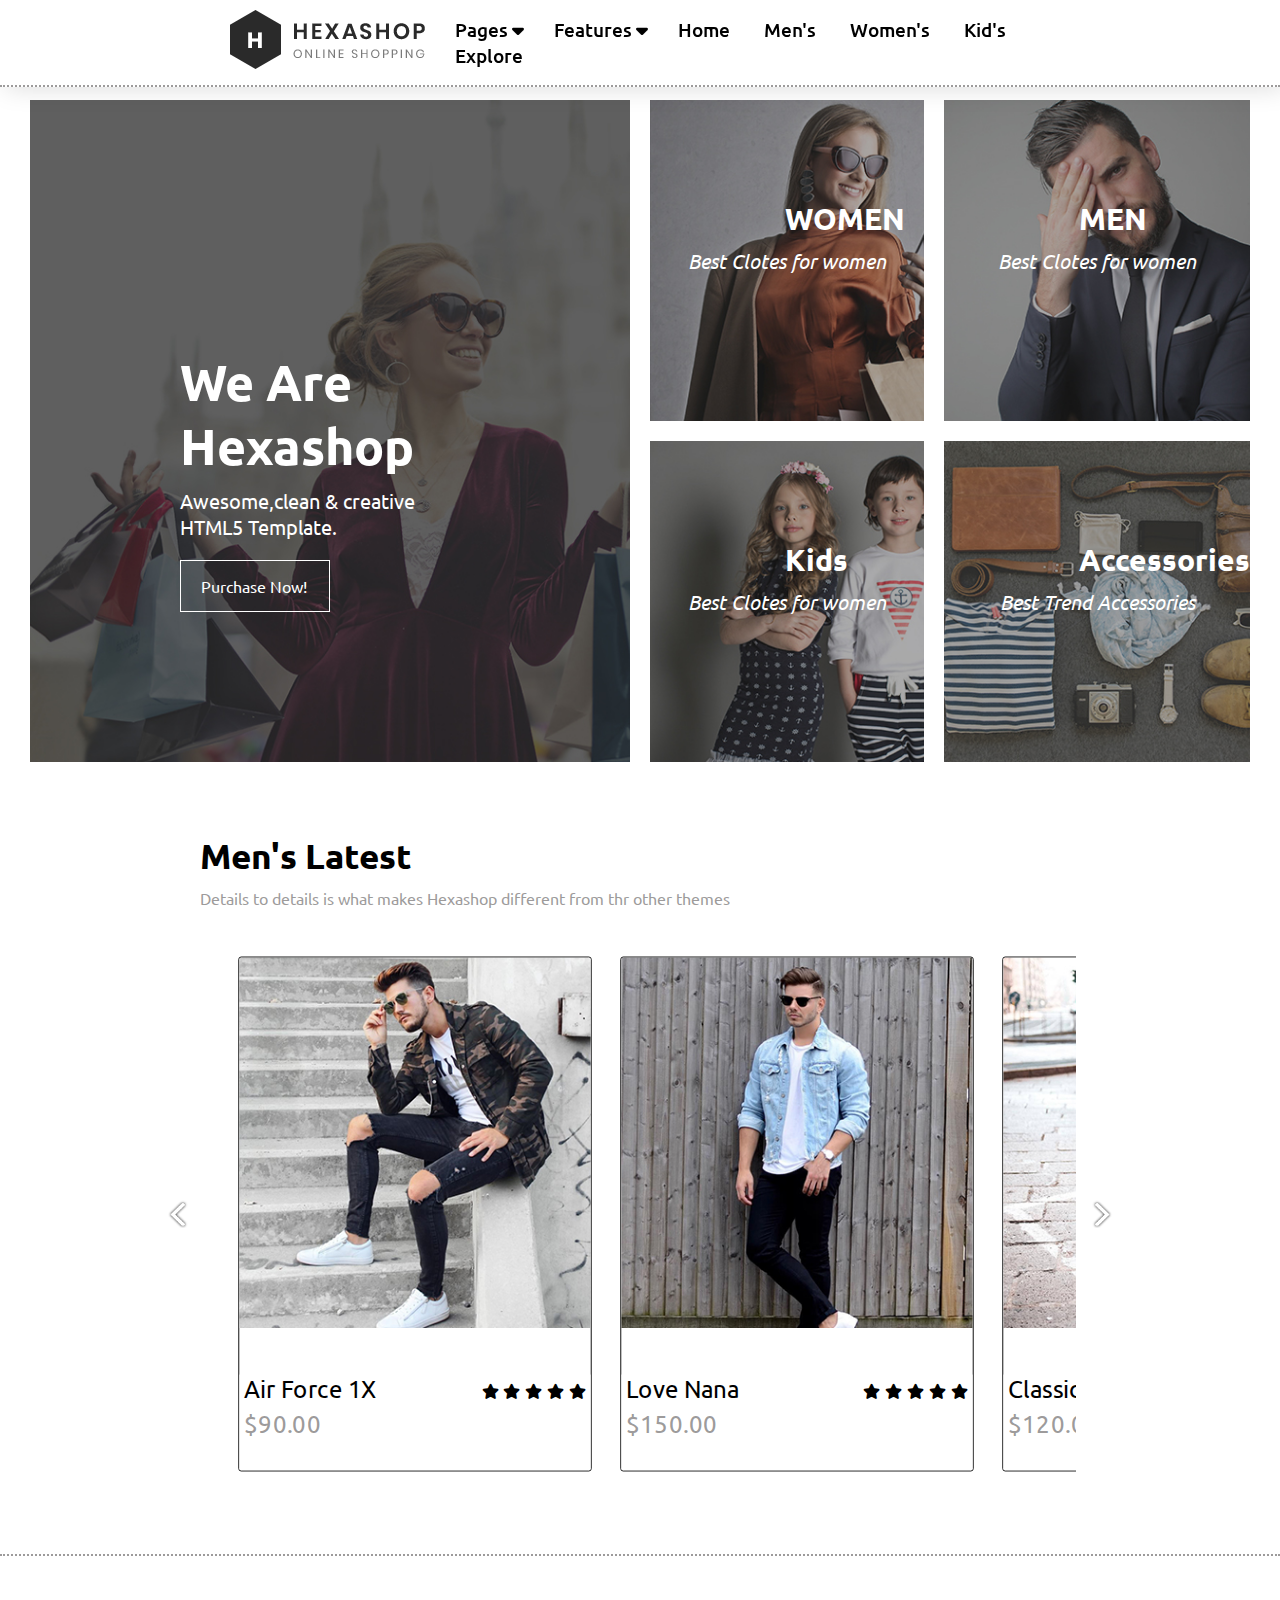
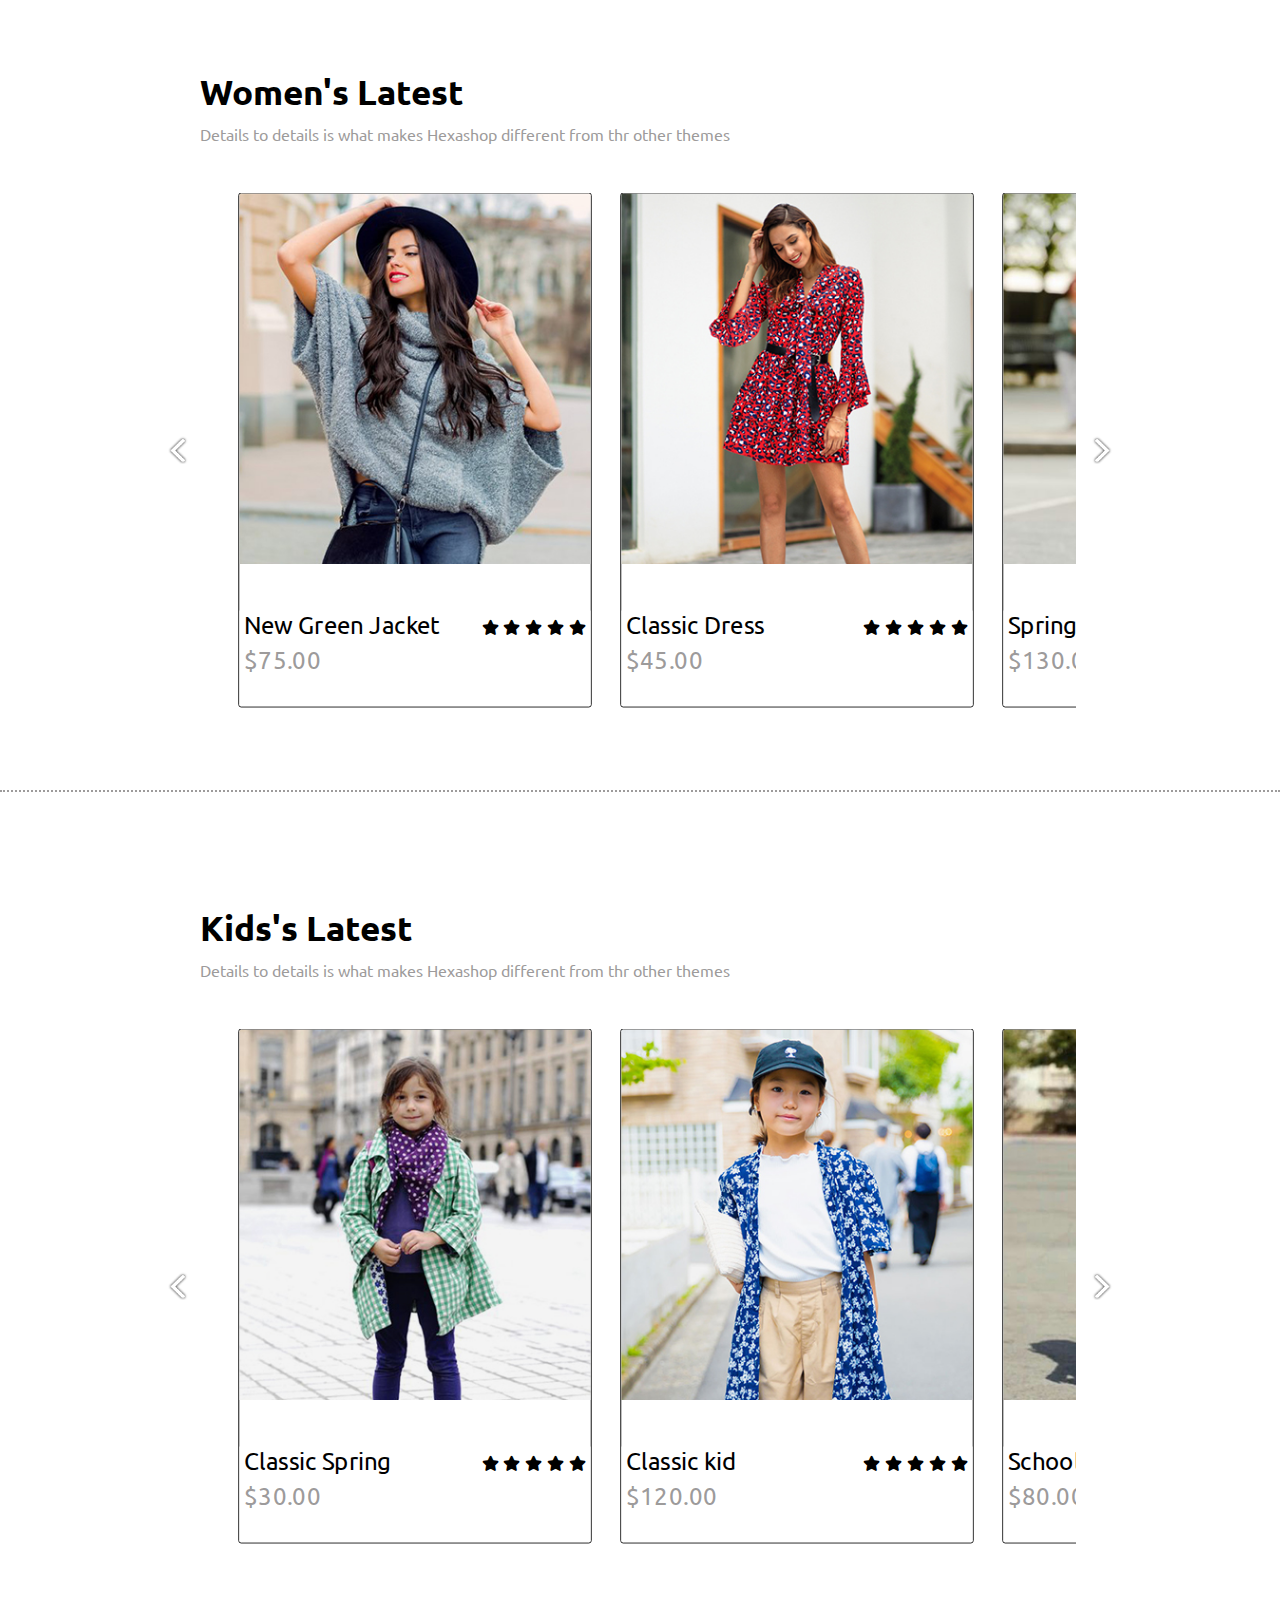
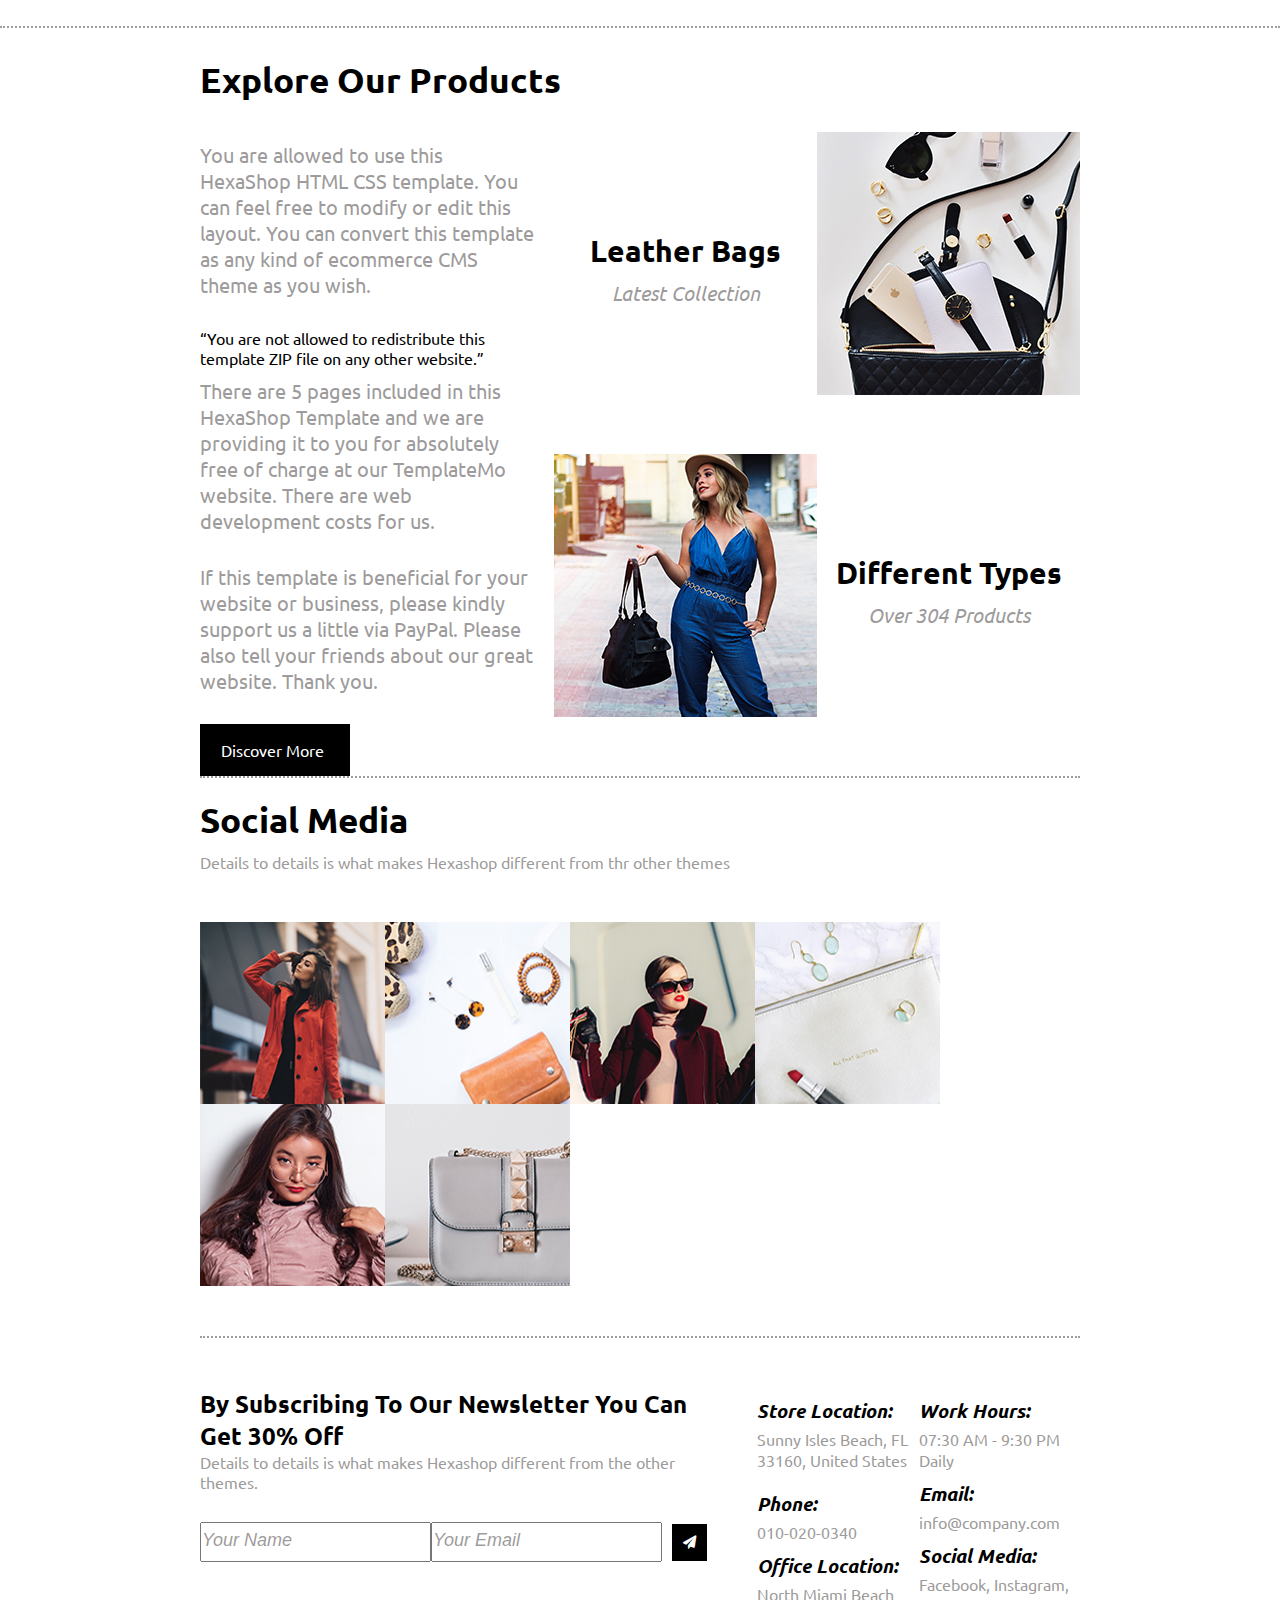
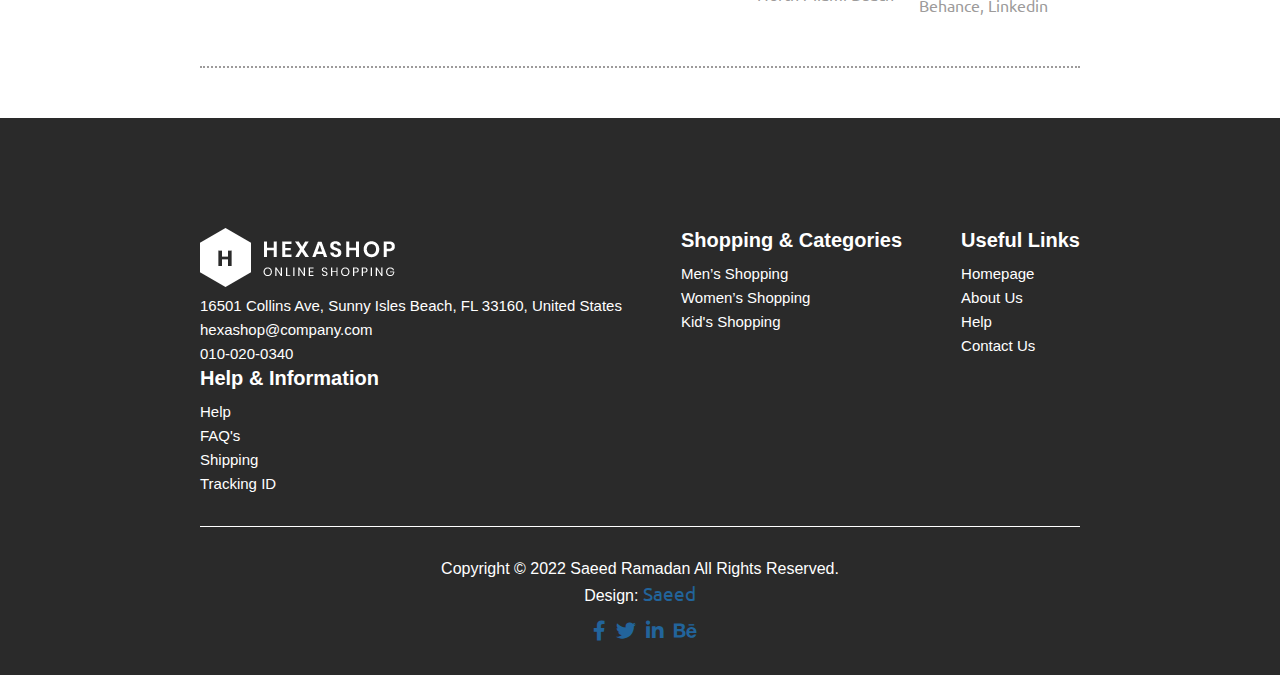
<file: index.html>
<!DOCTYPE html>
<html lang="en">
  <head>
    <meta charset="UTF-8" />
    <meta http-equiv="X-UA-Compatible" content="IE=edge" />
    <meta name="viewport" content="width=device-width, initial-scale=1.0" />
    <title>HexaShop</title>
    <link rel="Icon" href="images/white-logo.png" />
    <link rel="preconnect" href="https://fonts.googleapis.com" />
    <link rel="preconnect" href="https://fonts.gstatic.com" crossorigin />
    <link
      href="https://fonts.googleapis.com/css2?family=Ubuntu&display=swap"
      rel="stylesheet"
    />
    <link href="fontawesome-free-6.0.0-web/css/all.css" rel="stylesheet" />
    

    <link rel="stylesheet" href="css/style.css" />
  </head>
  <body>
    <!--start of header-->
    <header>
      <div id="main-head">
        <a href="#" class="logo"><img src="images/logo.png" alt="" /></a>
      <nav class="navbar">
        <div class="links">
          <div class="dropdown">
            <button class="dropbtn">
              Pages
              <i class="fa fa-caret-down"></i>
            </button>
            <div class="dropdown-content">
              <a href="about-us.html">About Us</a>
              <a href="product.html">Products</a>
              <a href="single.html">Single product</a>
              <a href="#footer">Contact Us</a>
            </div>
          </div>
          <div class="dropdown">
            <button class="dropbtn">
              Features
              <i class="fa fa-caret-down"></i>
            </button>
            <div class="dropdown-content">
              <a href="#">Features Pages1</a>
              <a href="#">Features Pages2</a>
              <a href="#">Features Pages3</a>
              <a href="#">Template Pages4</a>
            </div>
          </div>
          <a href="#home">Home</a>
          <a href="#men">Men's</a>
          <a href="#women">Women's</a>
          <a href="#kid">Kid's</a>
  
          <a href="#explore">Explore</a>
        </div>

        <button class="toggle-menu">
          <span></span>
          <span></span>
          <span></span>
        </button>
      </nav>
      </div>
    </header>
    <!--end of header-->

    <!--start of content1-->
    <section class="content1" id="home">
      <div class="left-content">
        <h1>We Are Hexashop</h1>
        <p>Awesome,clean & creative HTML5 Template.</p>
        <a href="#">Purchase Now!</a>
      </div>
      <div class="right-content">
        <div class="con1">
          <h2>WOMEN</h2>
          <p>Best Clotes for women</p>
          <div class="overlay">
            <h3>Women</h3>
            <p>Lorem ipsum dolor sit amet consectetur, adipisicingoptio!</p>
            <a href="#">Discover more</a>
          </div>
        </div>
        <div class="con2">
          <h2>MEN</h2>
          <p>Best Clotes for women</p>
          <div class="overlay">
            <h3>men</h3>
            <p>Lorem ipsum dolor sit amet consectetur, adipisicingoptio!</p>
            <a href="#">Discover more</a>
          </div>
        </div>
        <div class="con3">
          <h2>Kids</h2>
          <p>Best Clotes for women</p>
          <div class="overlay">
            <h3>Kids</h3>
            <p>Lorem ipsum dolor sit amet consectetur, adipisicingoptio!</p>
            <a href="#">Discover more</a>
          </div>
        </div>
        <div class="con4">
          <h2>Accessories</h2>
          <p>Best Trend Accessories</p>
          <div class="overlay">
            <h3>Accessories</h3>
            <p>Lorem ipsum dolor sit amet consectetur, adipisicingoptio!</p>
            <a href="#">Discover more</a>
          </div>
        </div>
      </div>
    </section>
    <!--end of content1-->

    <!--start of men-->
    <main class="men" id="men">
      <div class="head">
        <h1>Men's Latest</h1>
        <p>
          Details to details is what makes Hexashop different from thr other
          themes
        </p>
      </div>
      <div class="slide-container">
        <img src="images/prev.png" alt="" id="slide-left" class="arrow" />

        <section class="container" id="slider">
          <div class="thumbnail">
            <img src="images/men-01.jpg" alt="" />
            <div class="overlay1">
              <div class="btns">
                <button><a href="single.html"><i class="fa-solid fa-eye"></i></a></button>
                <button><i class="fa fa-star"></i></button>
                <button><i class="fa fa-cart-shopping"></i></button>
              </div>
            </div>

            <div class="product-details">
              <span class="heading">Air Force 1X</span>
              <span class="fa fa-star checked"></span>
              <span class="fa fa-star checked"></span>
              <span class="fa fa-star checked"></span>
              <span class="fa fa-star checked"></span>
              <span class="fa fa-star checked"></span>

              <p>$90.00</p>
            </div>
          </div>

          <div class="thumbnail">
            <img src="images/men-02.jpg" alt="" />
            <div class="overlay1">
              <div class="btns">
                <button><a href="single.html"><i class="fa-solid fa-eye"></i></a></button>
                <button><i class="fa fa-star"></i></button>
                <button><i class="fa fa-cart-shopping"></i></button>
              </div>
            </div>

            <div class="product-details">
              <span class="heading">Love Nana</span>
              <span class="fa fa-star checked"></span>
              <span class="fa fa-star checked"></span>
              <span class="fa fa-star checked"></span>
              <span class="fa fa-star checked"></span>
              <span class="fa fa-star checked"></span>

              <p>$150.00</p>
            </div>
          </div>

          <div class="thumbnail">
            <img src="images/men-03.jpg" alt="" />
            <div class="overlay1">
              <div class="btns">
                <button><a href="single.html"><i class="fa-solid fa-eye"></i></a></button>
                <button><i class="fa fa-star"></i></button>
                <button><i class="fa fa-cart-shopping"></i></button>
              </div>
            </div>

            <div class="product-details">
              <span class="heading">Classic Spring</span>
              <span class="fa fa-star checked"></span>
              <span class="fa fa-star checked"></span>
              <span class="fa fa-star checked"></span>
              <span class="fa fa-star checked"></span>
              <span class="fa fa-star checked"></span>

              <p>$120.00</p>
            </div>
          </div>

          <div class="thumbnail">
            <img src="images/men-01.jpg" alt="" />
            <div class="overlay1">
              <div class="btns">
                <button><a href="single.html"><i class="fa-solid fa-eye"></i></a></button>
                <button><i class="fa fa-star"></i></button>
                <button><i class="fa fa-cart-shopping"></i></button>
              </div>
            </div>

            <div class="product-details">
              <span class="heading">Air Force 1X</span>
              <span class="fa fa-star checked"></span>
              <span class="fa fa-star checked"></span>
              <span class="fa fa-star checked"></span>
              <span class="fa fa-star checked"></span>
              <span class="fa fa-star checked"></span>

              <p>$90.00</p>
            </div>
          </div>

          <div class="thumbnail">
            <img src="images/men-02.jpg" alt="" />
            <div class="overlay1">
              <div class="btns">
                <button><a href="single.html"><i class="fa-solid fa-eye"></i></a></button>
                <button><i class="fa fa-star"></i></button>
                <button><i class="fa fa-cart-shopping"></i></button>
              </div>
            </div>

            <div class="product-details">
              <span class="heading">Classic Spring</span>
              <span class="fa fa-star checked"></span>
              <span class="fa fa-star checked"></span>
              <span class="fa fa-star checked"></span>
              <span class="fa fa-star checked"></span>
              <span class="fa fa-star checked"></span>

              <p>$150.00</p>
            </div>
          </div>

          <div class="thumbnail">
            <img src="images/men-03.jpg" alt="" />
            <div class="overlay1">
              <div class="btns">
                <button ><a href="single.html"><i class="fa-solid fa-eye"></i></a></button>
                <button><i class="fa fa-star"></i></button>
                <button><i class="fa fa-cart-shopping"></i></button>
              </div>
            </div>

            <div class="product-details">
              <span class="heading">Classic Spring</span>
              <span class="fa fa-star checked"></span>
              <span class="fa fa-star checked"></span>
              <span class="fa fa-star checked"></span>
              <span class="fa fa-star checked"></span>
              <span class="fa fa-star checked"></span>

              <p>$120.00</p>
            </div>
          </div>
        </section>
        <img src="images/next.png" alt="" id="slide-right" class="arrow" />
      </div>
    </main>
    <!--end of men-->
    <!--start of women-->
    <main class="women" id="women">
      <div class="head">
        <h1>Women's Latest</h1>
        <p>
          Details to details is what makes Hexashop different from thr other
          themes
        </p>
      </div>
      <div class="slide-container">
        <img src="images/prev.png" alt="" id="slide-left1" class="arrow" />

        <section class="container" id="slider_women">
          <div class="thumbnail thum-women">
            <img src="images/women-03.jpg" alt="" />
            <div class="overlay1">
              <div class="btns">
                <button><i class="fa-solid fa-eye"></i></button>
                <button><i class="fa fa-star"></i></button>
                <button><i class="fa fa-cart-shopping"></i></button>
              </div>
            </div>

            <div class="product-details">
              <span class="heading">New Green Jacket</span>
              <span class="fa fa-star checked"></span>
              <span class="fa fa-star checked"></span>
              <span class="fa fa-star checked"></span>
              <span class="fa fa-star checked"></span>
              <span class="fa fa-star checked"></span>

              <p>$75.00</p>
            </div>
          </div>

          <div class="thumbnail thum-women">
            <img src="images/women-02.jpg" alt="" />
            <div class="overlay1">
              <div class="btns">
                <button><i class="fa-solid fa-eye"></i></button>
                <button><i class="fa fa-star"></i></button>
                <button><i class="fa fa-cart-shopping"></i></button>
              </div>
            </div>

            <div class="product-details">
              <span class="heading">Classic Dress</span>
              <span class="fa fa-star checked"></span>
              <span class="fa fa-star checked"></span>
              <span class="fa fa-star checked"></span>
              <span class="fa fa-star checked"></span>
              <span class="fa fa-star checked"></span>

              <p>$45.00</p>
            </div>
          </div>

          <div class="thumbnail thum-women">
            <img src="images/women-01.jpg" alt="" />
            <div class="overlay1">
              <div class="btns">
                <button><i class="fa-solid fa-eye"></i></button>
                <button><i class="fa fa-star"></i></button>
                <button><i class="fa fa-cart-shopping"></i></button>
              </div>
            </div>

            <div class="product-details">
              <span class="heading">Spring Collection</span>
              <span class="fa fa-star checked"></span>
              <span class="fa fa-star checked"></span>
              <span class="fa fa-star checked"></span>
              <span class="fa fa-star checked"></span>
              <span class="fa fa-star checked"></span>

              <p>$130.00</p>
            </div>
          </div>

          <div class="thumbnail thum-women">
            <img src="images/women-03.jpg" alt="" />
            <div class="overlay1">
              <div class="btns">
                <button><i class="fa-solid fa-eye"></i></button>
                <button><i class="fa fa-star"></i></button>
                <button><i class="fa fa-cart-shopping"></i></button>
              </div>
            </div>

            <div class="product-details">
              <span class="heading">New Green Jacket</span>
              <span class="fa fa-star checked"></span>
              <span class="fa fa-star checked"></span>
              <span class="fa fa-star checked"></span>
              <span class="fa fa-star checked"></span>
              <span class="fa fa-star checked"></span>

              <p>$75.00</p>
            </div>
          </div>

          <div class="thumbnail thum-women">
            <img src="images/women-02.jpg" alt="" />
            <div class="overlay1">
              <div class="btns">
                <button><i class="fa-solid fa-eye"></i></button>
                <button><i class="fa fa-star"></i></button>
                <button><i class="fa fa-cart-shopping"></i></button>
              </div>
            </div>

            <div class="product-details">
              <span class="heading">Classic Dress</span>
              <span class="fa fa-star checked"></span>
              <span class="fa fa-star checked"></span>
              <span class="fa fa-star checked"></span>
              <span class="fa fa-star checked"></span>
              <span class="fa fa-star checked"></span>

              <p>$45.00</p>
            </div>
          </div>

          <div class="thumbnail thum-women">
            <img src="images/women-01.jpg" alt="" />
            <div class="overlay1">
              <div class="btns">
                <button><i class="fa-solid fa-eye"></i></button>
                <button><i class="fa fa-star"></i></button>
                <button><i class="fa fa-cart-shopping"></i></button>
              </div>
            </div>

            <div class="product-details">
              <span class="heading">Spring Collection</span>
              <span class="fa fa-star checked"></span>
              <span class="fa fa-star checked"></span>
              <span class="fa fa-star checked"></span>
              <span class="fa fa-star checked"></span>
              <span class="fa fa-star checked"></span>

              <p>$130.00</p>
            </div>
          </div>
        </section>
        <img src="images/next.png" alt="" id="slide-right1" class="arrow" />
      </div>
    </main>
    <!--end of women-->

    <!--start of kids-->
    <main class="kids" id="kid">
      <div class="head">
        <h1>Kids's Latest</h1>
        <p>
          Details to details is what makes Hexashop different from thr other
          themes
        </p>
      </div>
      <div class="slide-container">
        <img src="images/prev.png" alt="" id="slide-left2" class="arrow" />

        <section class="container" id="slider_kid">
          <div class="thumbnail thum-kid">
            <img src="images/kid-01.jpg" alt="" />
            <div class="overlay1">
              <div class="btns">
                <button><i class="fa-solid fa-eye"></i></button>
                <button><i class="fa fa-star"></i></button>
                <button><i class="fa fa-cart-shopping"></i></button>
              </div>
            </div>

            <div class="product-details">
              <span class="heading">Classic Spring</span>
              <span class="fa fa-star checked"></span>
              <span class="fa fa-star checked"></span>
              <span class="fa fa-star checked"></span>
              <span class="fa fa-star checked"></span>
              <span class="fa fa-star checked"></span>

              <p>$30.00</p>
            </div>
          </div>

          <div class="thumbnail thum-kid">
            <img src="images/kid-02.jpg" alt="" />
            <div class="overlay1">
              <div class="btns">
                <button><i class="fa-solid fa-eye"></i></button>
                <button><i class="fa fa-star"></i></button>
                <button><i class="fa fa-cart-shopping"></i></button>
              </div>
            </div>

            <div class="product-details">
              <span class="heading">Classic kid</span>
              <span class="fa fa-star checked"></span>
              <span class="fa fa-star checked"></span>
              <span class="fa fa-star checked"></span>
              <span class="fa fa-star checked"></span>
              <span class="fa fa-star checked"></span>

              <p>$120.00</p>
            </div>
          </div>

          <div class="thumbnail thum-kid">
            <img src="images/kid-03.jpg" alt="" />
            <div class="overlay1">
              <div class="btns">
                <button><i class="fa-solid fa-eye"></i></button>
                <button><i class="fa fa-star"></i></button>
                <button><i class="fa fa-cart-shopping"></i></button>
              </div>
            </div>

            <div class="product-details">
              <span class="heading">School Collection</span>
              <span class="fa fa-star checked"></span>
              <span class="fa fa-star checked"></span>
              <span class="fa fa-star checked"></span>
              <span class="fa fa-star checked"></span>
              <span class="fa fa-star checked"></span>

              <p>$80.00</p>
            </div>
          </div>

          <div class="thumbnail thum-kid">
            <img src="images/kid-01.jpg" alt="" />
            <div class="overlay1">
              <div class="btns">
                <button><i class="fa-solid fa-eye"></i></button>
                <button><i class="fa fa-star"></i></button>
                <button><i class="fa fa-cart-shopping"></i></button>
              </div>
            </div>

            <div class="product-details">
              <span class="heading">School Collection</span>
              <span class="fa fa-star checked"></span>
              <span class="fa fa-star checked"></span>
              <span class="fa fa-star checked"></span>
              <span class="fa fa-star checked"></span>
              <span class="fa fa-star checked"></span>

              <p>$80.00</p>
            </div>
          </div>

          <div class="thumbnail thum-kid">
            <img src="images/kid-02.jpg" alt="" />
            <div class="overlay1">
              <div class="btns">
                <button><i class="fa-solid fa-eye"></i></button>
                <button><i class="fa fa-star"></i></button>
                <button><i class="fa fa-cart-shopping"></i></button>
              </div>
            </div>

            <div class="product-details">
              <span class="heading">kid Spring</span>
              <span class="fa fa-star checked"></span>
              <span class="fa fa-star checked"></span>
              <span class="fa fa-star checked"></span>
              <span class="fa fa-star checked"></span>
              <span class="fa fa-star checked"></span>

              <p>$30.00</p>
            </div>
          </div>

          <div class="thumbnail thum-kid">
            <img src="images/kid-03.jpg" alt="" />
            <div class="overlay1">
              <div class="btns">
                <button><i class="fa-solid fa-eye"></i></button>
                <button><i class="fa fa-star"></i></button>
                <button><i class="fa fa-cart-shopping"></i></button>
              </div>
            </div>

            <div class="product-details">
              <span class="heading">Classic Spring</span>
              <span class="fa fa-star checked"></span>
              <span class="fa fa-star checked"></span>
              <span class="fa fa-star checked"></span>
              <span class="fa fa-star checked"></span>
              <span class="fa fa-star checked"></span>

              <p>$120.00</p>
            </div>
          </div>
        </section>
        <img src="images/next.png" alt="" id="slide-right2" class="arrow" />
      </div>
    </main>
    <!--end of Kids-->

    <!--start of Explore-->
    <h1 id="ex">Explore Our Products</h1>

    <section class="explore" id="explore">
      <div class="left_explore">
        <p>
          You are allowed to use this HexaShop HTML CSS template. You can feel
          free to modify or edit this layout. You can convert this template as
          any kind of ecommerce CMS theme as you wish.
        </p>
        <q
          >You are not allowed to redistribute this template ZIP file on any
          other website.</q
        >
        <p>
          There are 5 pages included in this HexaShop Template and we are
          providing it to you for absolutely free of charge at our TemplateMo
          website. There are web development costs for us.
        </p>
        <p>
          If this template is beneficial for your website or business, please
          kindly support us a little via PayPal. Please also tell your friends
          about our great website. Thank you.
        </p>
        <a href="product.html">Discover More</a>
      </div>
      <div class="right_explore">
        <div class="left-top">
          <h2>Leather Bags</h2>
          <p>Latest Collection</p>
        </div>
        <div class="right-top">
          <img src="images/explore-image-01.jpg" alt="explore-image" />
        </div>
        <div class="left-bottom">
          <img src="images/explore-image-02.jpg" alt="explore-image" />
        </div>
        <div class="right-bottom">
          <h2>Different Types</h2>
          <p>Over 304 Products</p>
        </div>
      </div>
    </section>
    <!--End of Explore-->

    <!--start of social-->
    <section class="social">
      <div class="header-title">
        <h1>Social Media</h1>
        <p>
          Details to details is what makes Hexashop different from thr other
          themes
        </p>
      </div>
      <div class="social-content">
        <div class="first">
          <div class="over">
            <h4>Fashion</h4>
            <i class="fa-brands fa-instagram"></i>
          </div>
        </div>
        <div class="second">
          <div class="over">
            <h4>New</h4>
            <i class="fa-brands fa-instagram"></i>
          </div>
        </div>
        <div class="third">
          <div class="over">
            <h4>Brand</h4>
            <i class="fa-brands fa-instagram"></i>
          </div>
        </div>
        <div class="fourth">
          <div class="over">
            <h4>Makeup</h4>
            <i class="fa-brands fa-instagram"></i>
          </div>
        </div>
        <div class="fifth">
          <div class="over">
            <h4>Leather</h4>
            <i class="fa-brands fa-instagram"></i>
          </div>
        </div>
        <div class="six">
          <div class="over">
            <h4>Bag</h4>
            <i class="fa-brands fa-instagram"></i>
          </div>
        </div>
      </div>
    </section>
    <!--end of social-->

    <!--start of subscribe-->
    <div class="subscribe">
      <div class="container">
        <div class="row-container">
          <div class="col-lg-8">
            <div class="section-heading">
              <h2>By Subscribing To Our Newsletter You Can Get 30% Off</h2>
              <p>
                Details to details is what makes Hexashop different from the
                other themes.
              </p>
            </div>
            <form id="subscribe" action="" method="get">
              <div class="row-form">
                <div class="col-lg-5">
                  
                    <input
                      name="name"
                      type="text"
                      id="name"
                      placeholder="Your Name"
                      required=""
                    />
                  
                </div>
                <div class="col-lg-5">
                  
                    <input
                      name="email"
                      type="text"
                      id="email"
                      pattern="[^ @]*@[^ @]*"
                      placeholder="Your Email "
                      required=""
                    />
                  
                </div>
                <div class="col-lg-2">
                  <button
                    type="submit"
                    id="form-submit"
                    class="main-dark-button"
                  >
                    <i class="fa fa-paper-plane"></i>
                  </button>
                </div>
              </div>
            </form>
          </div>
          <div class="col-lg-4">
            <div class="row-social">
              <div class="col-6 ">
                <ul>
                  <li id="fr">
                    <h3>Store Location:</h3><span
                      >Sunny Isles Beach, FL 33160, United States</span
                    >
                  </li>
                  <li id="sen"><h3>Phone:</h3><span>010-020-0340</span></li>
                  <li><h3>Office Location:</h3><span>North Miami Beach</span></li>
                </ul>
              </div>
              <div class="col-6">
                <ul>
                  <li id="thir">
                    <h3>Work Hours:</h3><span>07:30 AM - 9:30 PM Daily</span>
                  </li>
                  <li id="fou"><h3>Email:</h3><span>info@company.com</span></li>
                  <li id="fif">
                    <h3>Social Media:</h3><span
                      ><a href="#">Facebook</a>, <a href="#">Instagram</a>,
                      <a href="#">Behance</a>, <a href="#">Linkedin</a></span
                    >
                  </li>
                </ul>
              </div>
            </div>
          </div>
        </div>
      </div>
    </div>
    <!--End of subscribe-->

    <!--start of footer-->
    <footer>
      <div class="footer" id="footer">
          <div class="row">
            <div class="footer-container">
              <div class="col-lg-3">
                  <div class="first-item">
                      <div class="logo">
                          <img src="images/white-logo.png" alt="hexashop ecommerce templatemo">
                      </div>
                      <ul>
                          <li><a href="#">16501 Collins Ave, Sunny Isles Beach, FL 33160, United States</a></li>
                          <li><a href="#">hexashop@company.com</a></li>
                          <li><a href="#">010-020-0340</a></li>
                      </ul>
                  </div>
              </div>
              <div class="col-lg-3">
                  <h4>Shopping &amp; Categories</h4>
                  <ul>
                      <li><a href="#">Men’s Shopping</a></li>
                      <li><a href="#">Women’s Shopping</a></li>
                      <li><a href="#">Kid's Shopping</a></li>
                  </ul>
              </div>
              <div class="col-lg-3">
                  <h4>Useful Links</h4>
                  <ul>
                      <li><a href="#">Homepage</a></li>
                      <li><a href="#">About Us</a></li>
                      <li><a href="#">Help</a></li>
                      <li><a href="#">Contact Us</a></li>
                  </ul>
              </div>
              <div class="col-lg-3">
                  <h4>Help &amp; Information</h4>
                  <ul>
                      <li><a href="#">Help</a></li>
                      <li><a href="#">FAQ's</a></li>
                      <li><a href="#">Shipping</a></li>
                      <li><a href="#">Tracking ID</a></li>
                  </ul>
              </div>
            </div>
            
              <div class="col-lg-12">
                  <div class="under-footer">
                      <p>Copyright © 2022 Saeed Ramadan All Rights Reserved. 
                      
                      <br>Design: <a href="https://github.com/Saeed-Ramadan" target="_parent" title="free css templates">Saeed</a></p>
                      <ul>
                          <li><a href="#"><i class="fa-brands fa-facebook-f"></i></a></li>
                          <li><a href="#"><i class="fa-brands fa-twitter"></i></a></li>
                          <li><a href="#"><i class="fa-brands fa-linkedin-in"></i></a></li>
                          <li><a href="#"><i class="fa-brands fa-behance"></i></a></li>
                      </ul>
                  </div>
              </div>
          </div>
      </div>
  </footer>
    <!--end of footer-->

    <script src="./js/main.js"></script>
  </body>
</html>
</file>
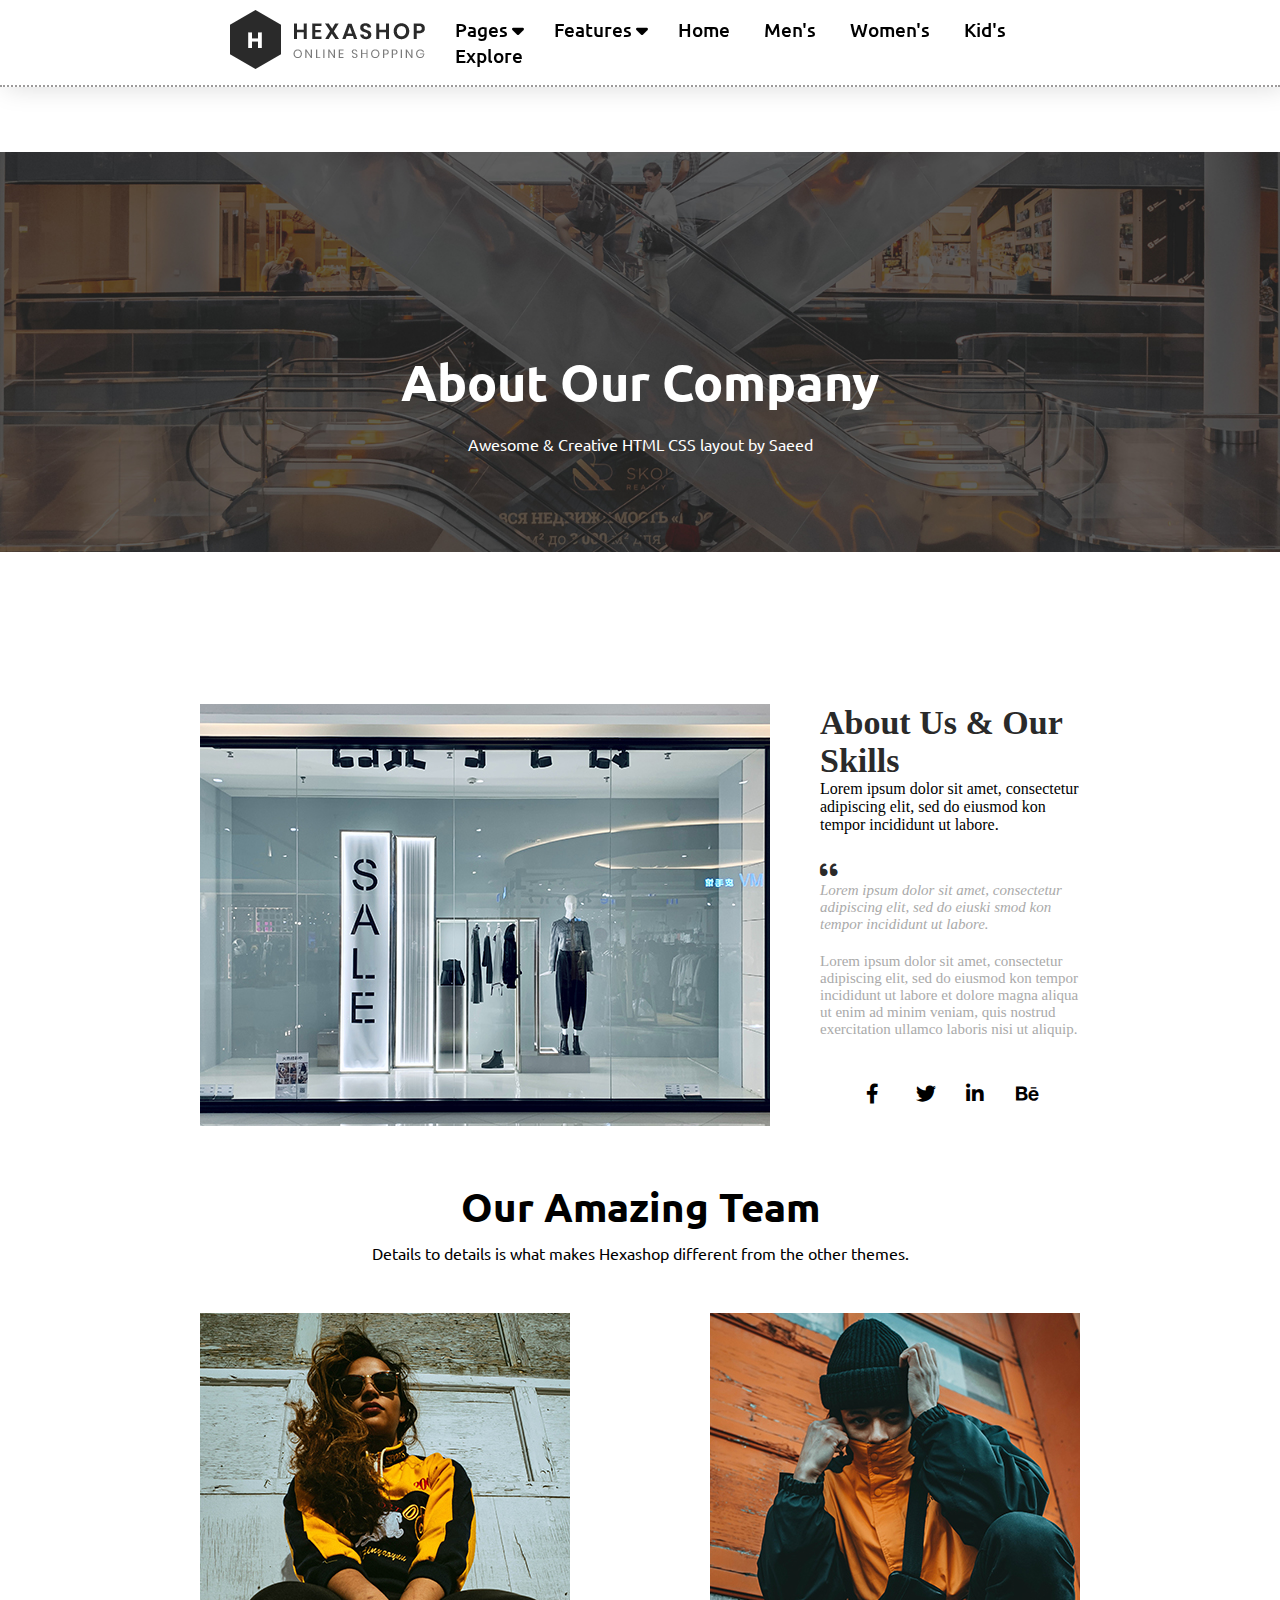
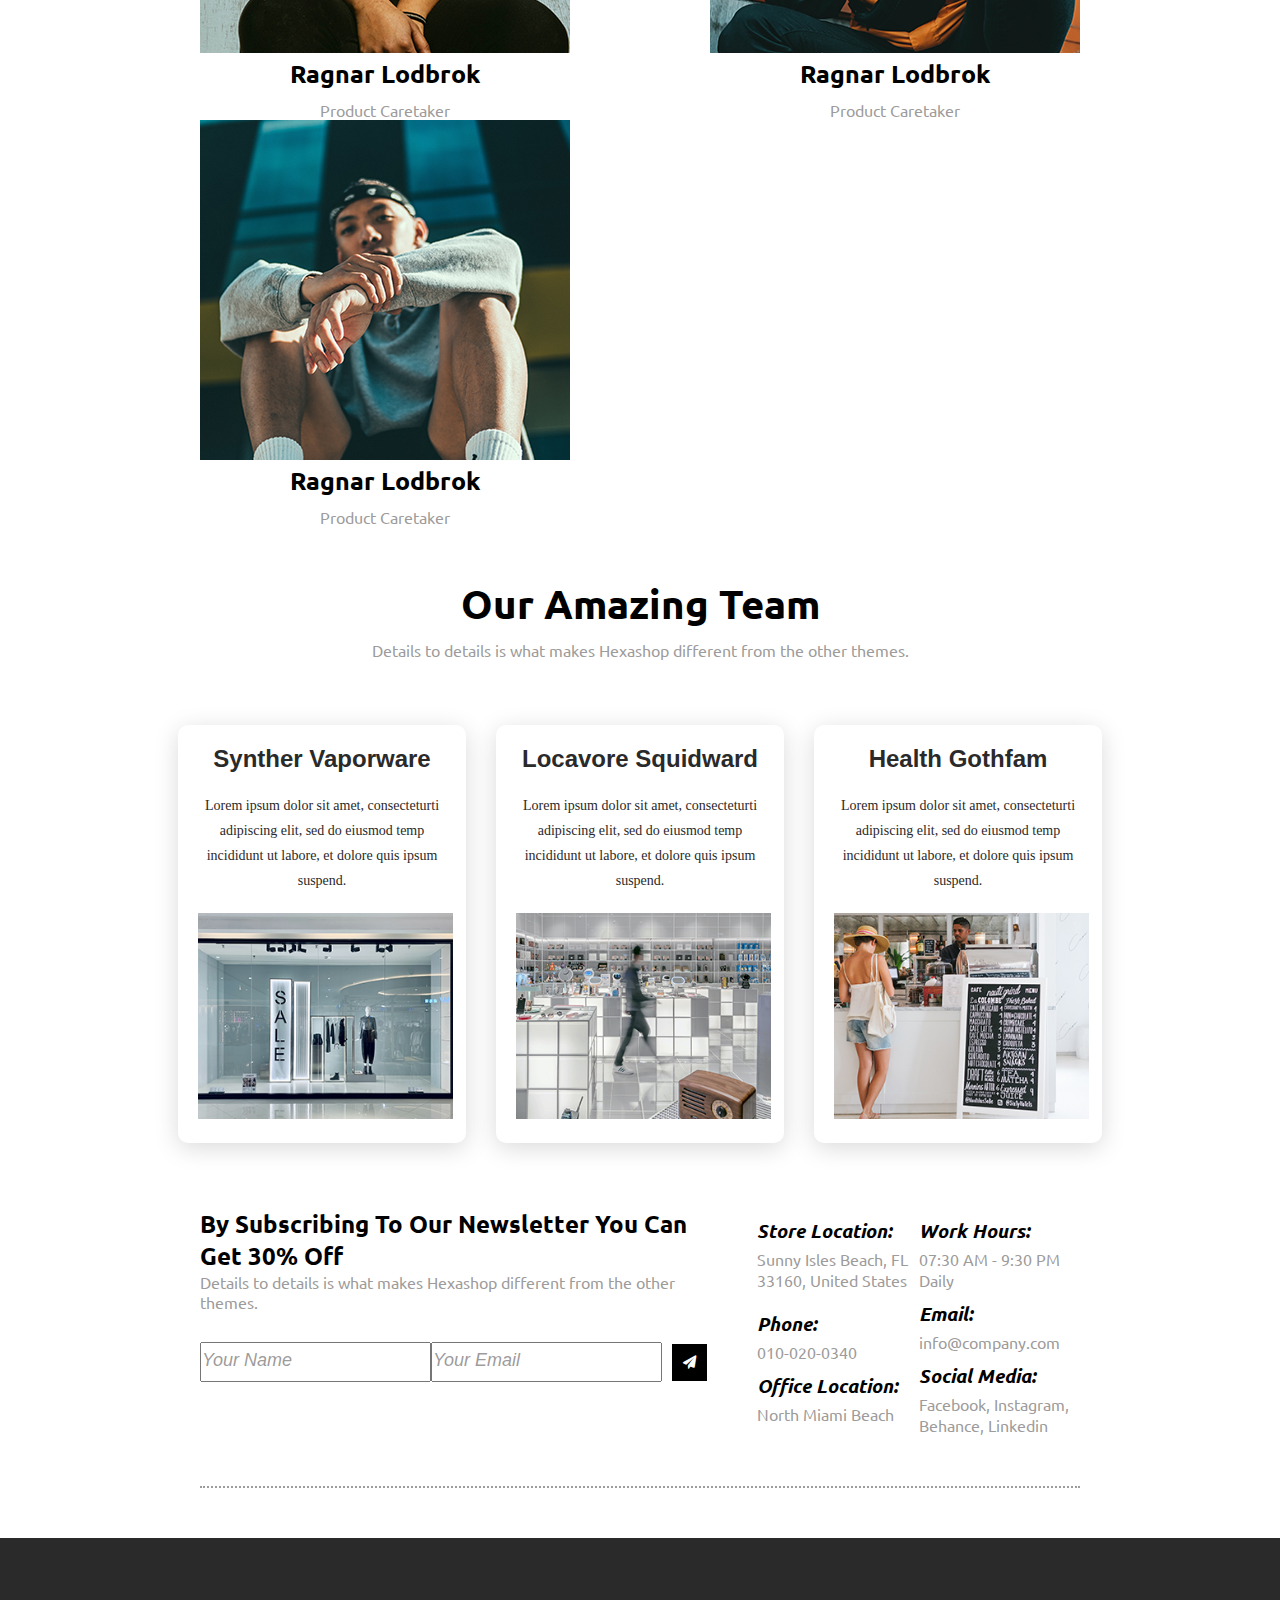
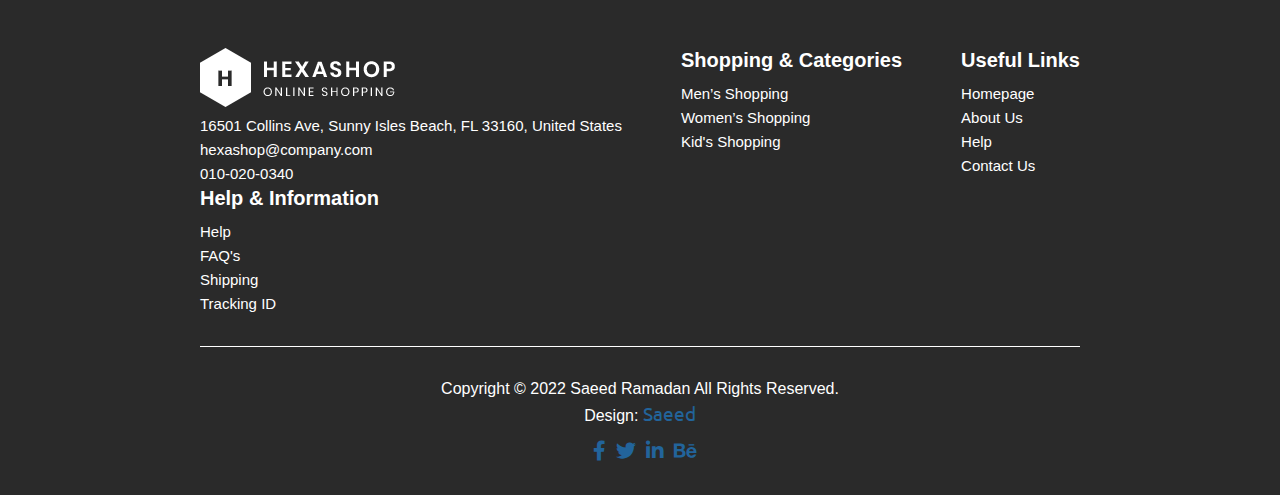
<file: about-us.html>
<!DOCTYPE html>
<html lang="en">
  <head>
    <meta charset="UTF-8" />
    <meta http-equiv="X-UA-Compatible" content="IE=edge" />
    <meta name="viewport" content="width=device-width, initial-scale=1.0" />
    <title>about-us</title>

    <link rel="Icon" href="images/white-logo.png" />
    <link rel="preconnect" href="https://fonts.googleapis.com" />
    <link rel="preconnect" href="https://fonts.gstatic.com" crossorigin />
    <link
      href="https://fonts.googleapis.com/css2?family=Ubuntu&display=swap"
      rel="stylesheet"
    />
    <link href="fontawesome-free-6.0.0-web/css/all.css" rel="stylesheet" />

    <link rel="stylesheet" href="css/style.css" />
  </head>
  <body>
    <!--start of header-->
    <header>
        <div id="about-head">
            <a href="#" class="logo"><img src="images/logo.png" alt="" /></a>
          <nav class="navbar">
            <div class="links">
              <div class="dropdown">
                <button class="dropbtn">
                  Pages
                  <i class="fa fa-caret-down"></i>
                </button>
                <div class="dropdown-content">
                  <a href="about-us.html">About Us</a>
                  <a href="product.html">Products</a>
                  <a href="single.html">Single product</a>
                  <a href="#footer">Contact Us</a>
                </div>
              </div>
              <div class="dropdown">
                <button class="dropbtn">
                  Features
                  <i class="fa fa-caret-down"></i>
                </button>
                <div class="dropdown-content">
                  <a href="#">Features Pages1</a>
                  <a href="#">Features Pages2</a>
                  <a href="#">Features Pages3</a>
                  <a href="#">Template Pages4</a>
                </div>
              </div>
              <a href="#home">Home</a>
              <a href="#men">Men's</a>
              <a href="#women">Women's</a>
              <a href="#kid">Kid's</a>
      
              <a href="#explore">Explore</a>
            </div>
    
            <button class="toggle-menu">
              <span></span>
              <span></span>
              <span></span>
            </button>
          </nav>
          </div>
    </header>
    <!--end of header-->

    <!--start of about product-->
    <div class="about-container">
      <div class="row">
        <div class="col-lg-12">
          <div class="inner-content">
            <h2>About Our Company</h2>
            <span>Awesome &amp; Creative HTML CSS layout by Saeed</span>
          </div>
        </div>
      </div>
    </div>
    <!--end of about product-->

    <!--start of about us-->
    <div class="about-us">
      <div class="us-container">
        <div class="left-image">
          <img src="images/about-left-image.jpg" alt="" />
        </div>

        <div class="right-content">
          <h4>About Us &amp; Our Skills</h4>
          <span
            >Lorem ipsum dolor sit amet, consectetur adipiscing elit, sed do
            eiusmod kon tempor incididunt ut labore.</span
          >
          <div class="quote">
            <i class="fa fa-quote-left"></i>
            <p>
              Lorem ipsum dolor sit amet, consectetur adipiscing elit, sed do
              eiuski smod kon tempor incididunt ut labore.
            </p>
          </div>
          <p>
            Lorem ipsum dolor sit amet, consectetur adipiscing elit, sed do
            eiusmod kon tempor incididunt ut labore et dolore magna aliqua ut
            enim ad minim veniam, quis nostrud exercitation ullamco laboris nisi
            ut aliquip.
          </p>
          <ul>
            <li>
              <a href="#"><i class="fa-brands fa-facebook-f"></i></a>
            </li>
            <li>
              <a href="#"><i class="fa-brands fa-twitter"></i></a>
            </li>
            <li>
              <a href="#"><i class="fa-brands fa-linkedin-in"></i></a>
            </li>
            <li>
              <a href="#"><i class="fa-brands fa-behance"></i></a>
            </li>
          </ul>
        </div>
      </div>
    </div>
    <!--end of about us-->

    <!--stat of our team-->
    <section class="our-team">
      <div class="team-container">
        <div class="section-heading">
          <h2>Our Amazing Team</h2>
          <p></p>
            Details to details is what makes Hexashop different from the other
            themes.
          </p>
        </div>

        <div class="our-container">
          <div class="team-item">
            <div class="thumb">
              <div class="hover-effect">
                <div class="inner-content">
                  <ul>
                    <li>
                      <a href="#"><i class="fa-brands fa-facebook-f"></i></a>
                    </li>
                    <li>
                      <a href="#"><i class="fa-brands fa-twitter"></i></a>
                    </li>
                    <li>
                      <a href="#"><i class="fa-brands fa-linkedin-in"></i></a>
                    </li>
                    <li>
                      <a href="#"><i class="fa-brands fa-behance"></i></a>
                    </li>
                  </ul>
                </div>
              </div>
              <img src="images/team-member-01.jpg" />
            </div>
            <div class="down-content">
              <h4>Ragnar Lodbrok</h4>
              <p>Product Caretaker</p>
            </div>
          </div>

          <div class="team-item">
            <div class="thumb">
              <div class="hover-effect">
                <div class="inner-content">
                  <ul>
                    <li>
                      <a href="#"><i class="fa-brands fa-facebook-f"></i></a>
                    </li>
                    <li>
                      <a href="#"><i class="fa-brands fa-twitter"></i></a>
                    </li>
                    <li>
                      <a href="#"><i class="fa-brands fa-linkedin-in"></i></a>
                    </li>
                    <li>
                      <a href="#"><i class="fa-brands fa-behance"></i></a>
                    </li>
                  </ul>
                </div>
              </div>
              <img src="images/team-member-02.jpg" />
            </div>
            <div class="down-content">
              <h4>Ragnar Lodbrok</h4>
              <p>Product Caretaker</p>
            </div>
          </div>

          <div class="team-item">
            <div class="thumb">
              <div class="hover-effect">
                <div class="inner-content">
                  <ul>
                    <li>
                      <a href="#"><i class="fa-brands fa-facebook-f"></i></a>
                    </li>
                    <li>
                      <a href="#"><i class="fa-brands fa-twitter"></i></a>
                    </li>
                    <li>
                      <a href="#"><i class="fa-brands fa-linkedin-in"></i></a>
                    </li>
                    <li>
                      <a href="#"><i class="fa-brands fa-behance"></i></a>
                    </li>
                  </ul>
                </div>
              </div>
              <img src="images/team-member-03.jpg" />
            </div>
            <div class="down-content">
              <h4>Ragnar Lodbrok</h4>
              <p>Product Caretaker</p>
            </div>
          </div>
        </div>
      </div>
    </section>
    <!--end of our team-->

    <!--start of services -->
    <section class="services">
      <div class="section-heading">
        <h2>Our Amazing Team</h2>
        <p>
          Details to details is what makes Hexashop different from the other
          themes.
        </p>
      </div>
      <div class="cards contact" id="contact">
        <div class="content">
          <div class="card">
            <div class="info">
              <h3>Synther Vaporware</h3>
              <p>
                Lorem ipsum dolor sit amet, consecteturti adipiscing elit, sed
                do eiusmod temp incididunt ut labore, et dolore quis ipsum
                suspend.
              </p>
            </div>
            <div class="icon">
              <img src="images/service-01.jpg" alt="" />
            </div>
          </div>
          <div class="card">
            <div class="info">
              <h3>Locavore Squidward</h3>
              <p>
                Lorem ipsum dolor sit amet, consecteturti adipiscing elit, sed
                do eiusmod temp incididunt ut labore, et dolore quis ipsum
                suspend.
              </p>
            </div>
            <div class="icon">
              <img src="images/service-02.jpg" alt="" />
            </div>
          </div>
          <div class="card">
            <div class="info">
              <h3>Health Gothfam</h3>
              <p>
                Lorem ipsum dolor sit amet, consecteturti adipiscing elit, sed
                do eiusmod temp incididunt ut labore, et dolore quis ipsum
                suspend.
              </p>
            </div>
            <div class="icon">
              <img src="images/service-03.jpg" alt="" />
            </div>
          </div>
        </div>
      </div>
    </section>

    <!--end of services -->

    <!--start of subscribe-->
    <div class="subscribe">
      <div class="container">
        <div class="row-container">
          <div class="col-lg-8">
            <div class="section-heading">
              <h2>By Subscribing To Our Newsletter You Can Get 30% Off</h2>
              <p>
                Details to details is what makes Hexashop different from the
                other themes.
              </p>
            </div>
            <form id="subscribe" action="" method="get">
              <div class="row-form">
                <div class="col-lg-5">
                  <input
                    name="name"
                    type="text"
                    id="name"
                    placeholder="Your Name"
                    required=""
                  />
                </div>
                <div class="col-lg-5">
                  <input
                    name="email"
                    type="text"
                    id="email"
                    pattern="[^ @]*@[^ @]*"
                    placeholder="Your Email "
                    required=""
                  />
                </div>
                <div class="col-lg-2">
                  <button
                    type="submit"
                    id="form-submit"
                    class="main-dark-button"
                  >
                    <i class="fa fa-paper-plane"></i>
                  </button>
                </div>
              </div>
            </form>
          </div>
          <div class="col-lg-4">
            <div class="row-social">
              <div class="col-6">
                <ul>
                  <li id="fr">
                    <h3>Store Location:</h3>
                    <span>Sunny Isles Beach, FL 33160, United States</span>
                  </li>
                  <li id="sen">
                    <h3>Phone:</h3>
                    <span>010-020-0340</span>
                  </li>
                  <li>
                    <h3>Office Location:</h3>
                    <span>North Miami Beach</span>
                  </li>
                </ul>
              </div>
              <div class="col-6">
                <ul>
                  <li id="thir">
                    <h3>Work Hours:</h3>
                    <span>07:30 AM - 9:30 PM Daily</span>
                  </li>
                  <li id="fou">
                    <h3>Email:</h3>
                    <span>info@company.com</span>
                  </li>
                  <li id="fif">
                    <h3>Social Media:</h3>
                    <span
                      ><a href="#">Facebook</a>, <a href="#">Instagram</a>,
                      <a href="#">Behance</a>, <a href="#">Linkedin</a></span
                    >
                  </li>
                </ul>
              </div>
            </div>
          </div>
        </div>
      </div>
    </div>
    <!--End of subscribe-->

    <!--start of footer-->
    <footer>
      <div class="footer" id="footer">
        <div class="row">
          <div class="footer-container">
            <div class="col-lg-3">
              <div class="first-item">
                <div class="logo">
                  <img
                    src="images/white-logo.png"
                    alt="hexashop ecommerce templatemo"
                  />
                </div>
                <ul>
                  <li>
                    <a href="#"
                      >16501 Collins Ave, Sunny Isles Beach, FL 33160, United
                      States</a
                    >
                  </li>
                  <li><a href="#">hexashop@company.com</a></li>
                  <li><a href="#">010-020-0340</a></li>
                </ul>
              </div>
            </div>
            <div class="col-lg-3">
              <h4>Shopping &amp; Categories</h4>
              <ul>
                <li><a href="#">Men’s Shopping</a></li>
                <li><a href="#">Women’s Shopping</a></li>
                <li><a href="#">Kid's Shopping</a></li>
              </ul>
            </div>
            <div class="col-lg-3">
              <h4>Useful Links</h4>
              <ul>
                <li><a href="#">Homepage</a></li>
                <li><a href="#">About Us</a></li>
                <li><a href="#">Help</a></li>
                <li><a href="#">Contact Us</a></li>
              </ul>
            </div>
            <div class="col-lg-3">
              <h4>Help &amp; Information</h4>
              <ul>
                <li><a href="#">Help</a></li>
                <li><a href="#">FAQ's</a></li>
                <li><a href="#">Shipping</a></li>
                <li><a href="#">Tracking ID</a></li>
              </ul>
            </div>
          </div>

          <div class="col-lg-12">
            <div class="under-footer">
              <p>
                Copyright © 2022 Saeed Ramadan All Rights Reserved.

                <br />Design:
                <a
                  href="https://github.com/Saeed-Ramadan"
                  target="_parent"
                  title="free css templates"
                  >Saeed</a
                >
              </p>
              <ul>
                <li>
                  <a href="#"><i class="fa-brands fa-facebook-f"></i></a>
                </li>
                <li>
                  <a href="#"><i class="fa-brands fa-twitter"></i></a>
                </li>
                <li>
                  <a href="#"><i class="fa-brands fa-linkedin-in"></i></a>
                </li>
                <li>
                  <a href="#"><i class="fa-brands fa-behance"></i></a>
                </li>
              </ul>
            </div>
          </div>
        </div>
      </div>
    </footer>
    <!--end of footer-->

    <script src="./js/about.js"></script>
  </body>
</html>
</file>
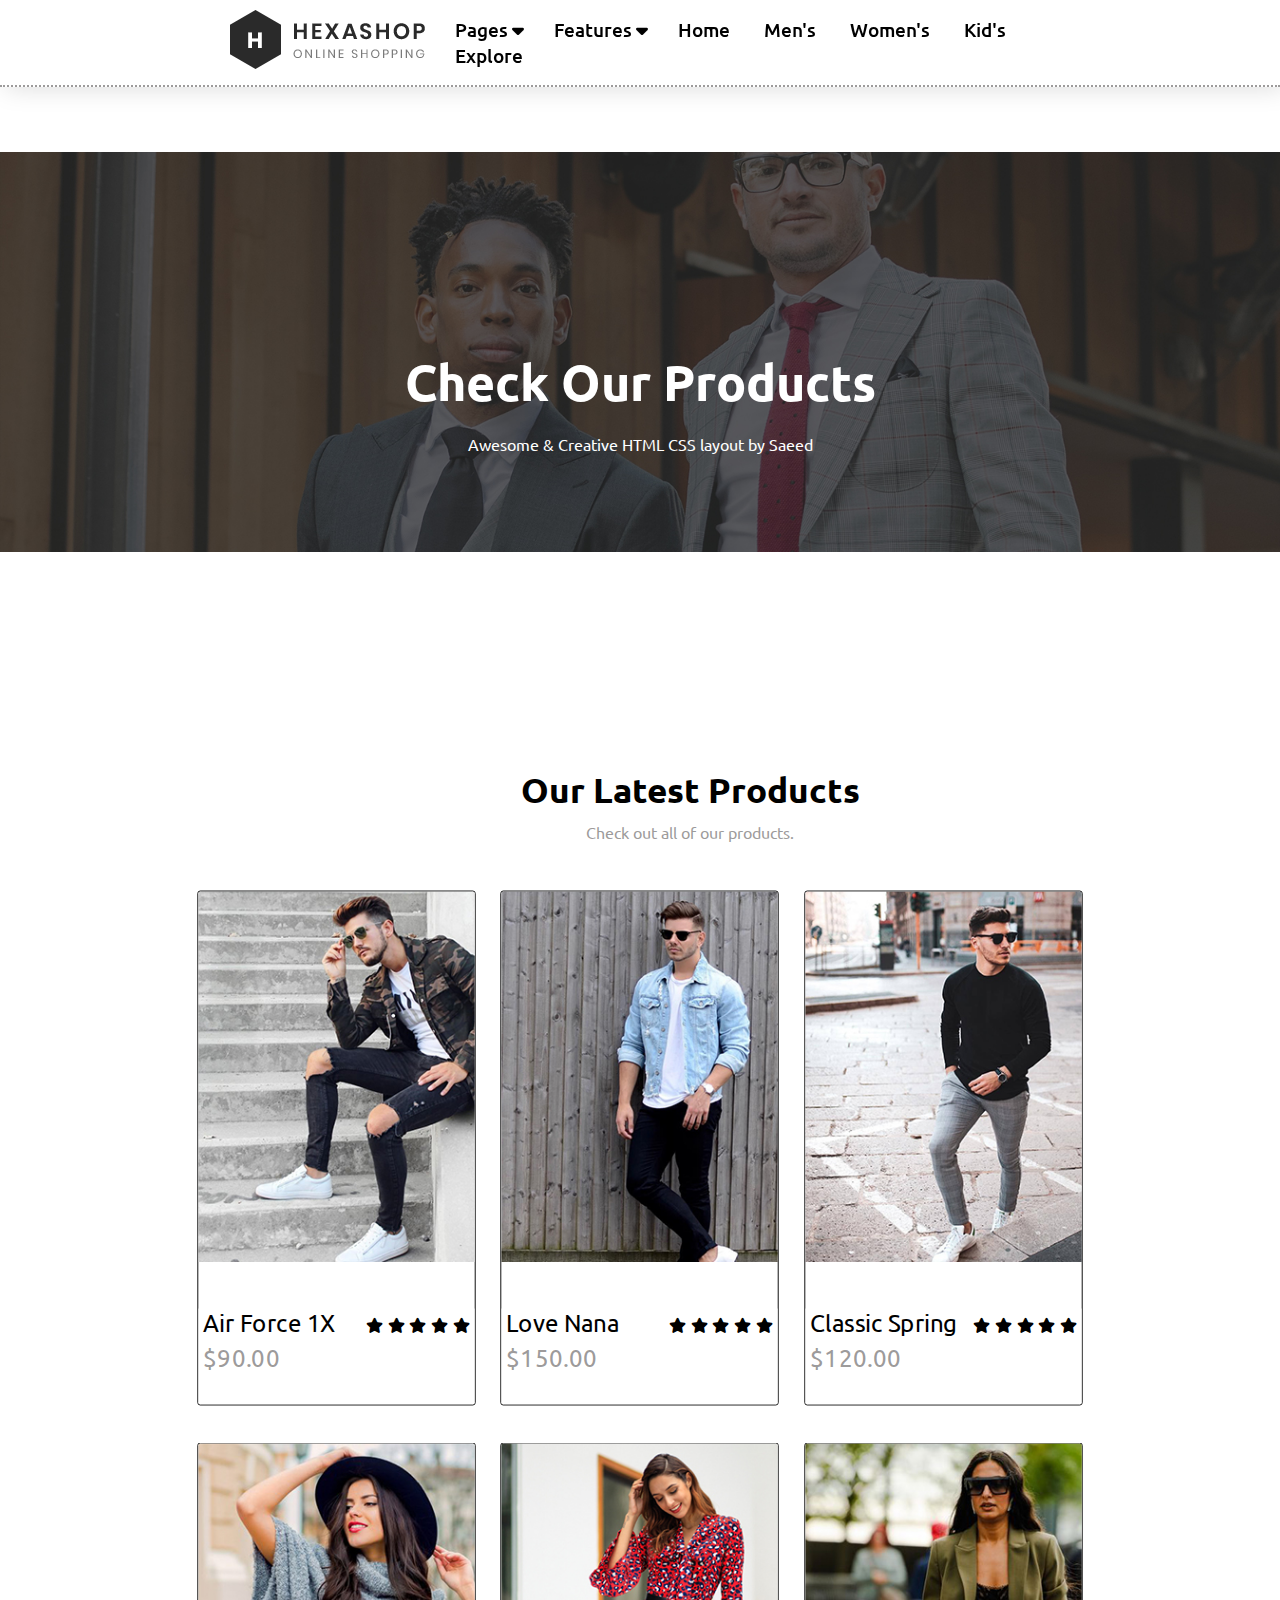
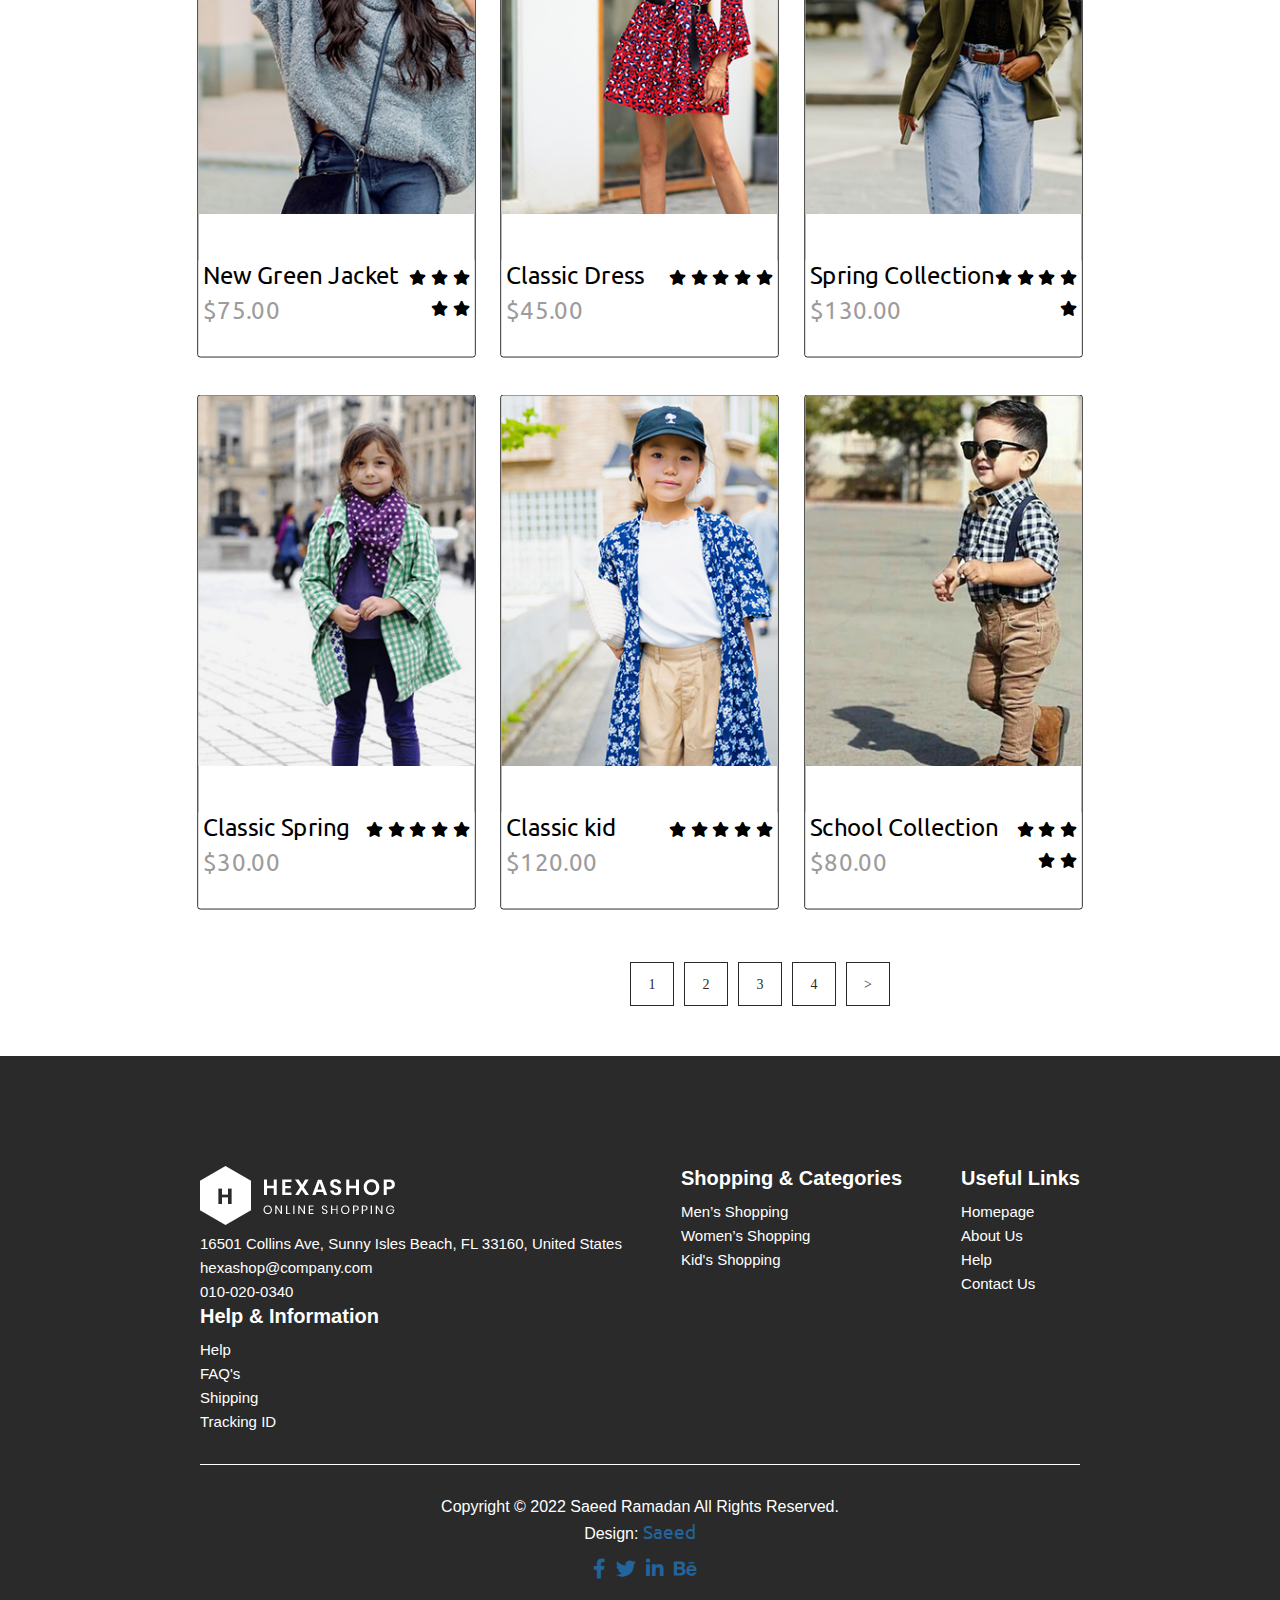
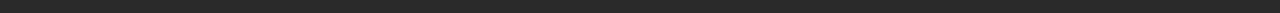
<file: product.html>
<!DOCTYPE html>
<html lang="en">
  <head>
    <meta charset="UTF-8" />
    <meta http-equiv="X-UA-Compatible" content="IE=edge" />
    <meta name="viewport" content="width=device-width, initial-scale=1.0" />
    <title>Product</title>

    <link rel="Icon" href="images/white-logo.png" />
    <link rel="preconnect" href="https://fonts.googleapis.com" />
    <link rel="preconnect" href="https://fonts.gstatic.com" crossorigin />
    <link
      href="https://fonts.googleapis.com/css2?family=Ubuntu&display=swap"
      rel="stylesheet"
    />
    <link href="fontawesome-free-6.0.0-web/css/all.css" rel="stylesheet" />
    

    <link rel="stylesheet" href="css/style.css" />
  </head>
  <body>
    <!--start of header-->
    <header>
      <div id="product-head">
        <a href="#" class="logo"><img src="images/logo.png" alt="" /></a>
      <nav class="navbar">
        <div class="links">
          <div class="dropdown">
            <button class="dropbtn">
              Pages
              <i class="fa fa-caret-down"></i>
            </button>
            <div class="dropdown-content">
              <a href="about-us.html">About Us</a>
              <a href="product.html">Products</a>
              <a href="single.html">Single product</a>
              <a href="#footer">Contact Us</a>
            </div>
          </div>
          <div class="dropdown">
            <button class="dropbtn">
              Features
              <i class="fa fa-caret-down"></i>
            </button>
            <div class="dropdown-content">
              <a href="#">Features Pages1</a>
              <a href="#">Features Pages2</a>
              <a href="#">Features Pages3</a>
              <a href="#">Template Pages4</a>
            </div>
          </div>
          <a href="#home">Home</a>
          <a href="#men">Men's</a>
          <a href="#women">Women's</a>
          <a href="#kid">Kid's</a>
  
          <a href="#explore">Explore</a>
        </div>

        <button class="toggle-menu">
          <span></span>
          <span></span>
          <span></span>
        </button>
      </nav>
      </div>
    </header>
    <!--end of header-->

    <!--start of  product-->
    <div class="single-container">
      <div class="row">
        <div class="col-lg-12">
          <div class="inner-content">
            <h2>Check Our Products</h2>
            <span>Awesome &amp; Creative HTML CSS layout by Saeed</span>
          </div>
        </div>
      </div>
    </div>
    <!--end of  product-->

    <!--start of men-->
    <main class="pro" id="men">
        <div class="head">
          <h1>Our Latest Products</h1>
          <p>
            Check out all of our products.
          </p>
        </div>
        <div class="slide-container">
          <section class="container-product" id="slider">
            <div class="thumbnail">
              <img src="images/men-01.jpg" alt="" />
              <div class="overlay1">
                <div class="btns">
                  <button><i class="fa-solid fa-eye"></i></button>
                  <button><i class="fa fa-star"></i></button>
                  <button><i class="fa fa-cart-shopping"></i></button>
                </div>
              </div>
  
              <div class="product-details">
                <span class="heading">Air Force 1X</span>
                <span class="fa fa-star checked"></span>
                <span class="fa fa-star checked"></span>
                <span class="fa fa-star checked"></span>
                <span class="fa fa-star checked"></span>
                <span class="fa fa-star checked"></span>
  
                <p>$90.00</p>
              </div>
            </div>
  
            <div class="thumbnail">
              <img src="images/men-02.jpg" alt="" />
              <div class="overlay1">
                <div class="btns">
                  <button><i class="fa-solid fa-eye"></i></button>
                  <button><i class="fa fa-star"></i></button>
                  <button><i class="fa fa-cart-shopping"></i></button>
                </div>
              </div>
  
              <div class="product-details">
                <span class="heading">Love Nana</span>
                <span class="fa fa-star checked"></span>
                <span class="fa fa-star checked"></span>
                <span class="fa fa-star checked"></span>
                <span class="fa fa-star checked"></span>
                <span class="fa fa-star checked"></span>
  
                <p>$150.00</p>
              </div>
            </div>
  
            <div class="thumbnail">
              <img src="images/men-03.jpg" alt="" />
              <div class="overlay1">
                <div class="btns">
                  <button><i class="fa-solid fa-eye"></i></button>
                  <button><i class="fa fa-star"></i></button>
                  <button><i class="fa fa-cart-shopping"></i></button>
                </div>
              </div>
  
              <div class="product-details">
                <span class="heading">Classic Spring</span>
                <span class="fa fa-star checked"></span>
                <span class="fa fa-star checked"></span>
                <span class="fa fa-star checked"></span>
                <span class="fa fa-star checked"></span>
                <span class="fa fa-star checked"></span>
  
                <p>$120.00</p>
              </div>
            </div>

            <div class="thumbnail thum-women">
                <img src="images/women-03.jpg" alt="" />
                <div class="overlay1">
                  <div class="btns">
                    <button><i class="fa-solid fa-eye"></i></button>
                    <button><i class="fa fa-star"></i></button>
                    <button><i class="fa fa-cart-shopping"></i></button>
                  </div>
                </div>
    
                <div class="product-details">
                  <span class="heading">New Green Jacket</span>
                  <span class="fa fa-star checked"></span>
                  <span class="fa fa-star checked"></span>
                  <span class="fa fa-star checked"></span>
                  <span class="fa fa-star checked"></span>
                  <span class="fa fa-star checked"></span>
    
                  <p>$75.00</p>
                </div>
              </div>
    
              <div class="thumbnail thum-women">
                <img src="images/women-02.jpg" alt="" />
                <div class="overlay1">
                  <div class="btns">
                    <button><i class="fa-solid fa-eye"></i></button>
                    <button><i class="fa fa-star"></i></button>
                    <button><i class="fa fa-cart-shopping"></i></button>
                  </div>
                </div>
    
                <div class="product-details">
                  <span class="heading">Classic Dress</span>
                  <span class="fa fa-star checked"></span>
                  <span class="fa fa-star checked"></span>
                  <span class="fa fa-star checked"></span>
                  <span class="fa fa-star checked"></span>
                  <span class="fa fa-star checked"></span>
    
                  <p>$45.00</p>
                </div>
              </div>
    
              <div class="thumbnail thum-women">
                <img src="images/women-01.jpg" alt="" />
                <div class="overlay1">
                  <div class="btns">
                    <button><i class="fa-solid fa-eye"></i></button>
                    <button><i class="fa fa-star"></i></button>
                    <button><i class="fa fa-cart-shopping"></i></button>
                  </div>
                </div>
    
                <div class="product-details">
                  <span class="heading">Spring Collection</span>
                  <span class="fa fa-star checked"></span>
                  <span class="fa fa-star checked"></span>
                  <span class="fa fa-star checked"></span>
                  <span class="fa fa-star checked"></span>
                  <span class="fa fa-star checked"></span>
    
                  <p>$130.00</p>
                </div>
              </div>

              <div class="thumbnail thum-kid">
                <img src="images/kid-01.jpg" alt="" />
                <div class="overlay1">
                  <div class="btns">
                    <button><i class="fa-solid fa-eye"></i></button>
                    <button><i class="fa fa-star"></i></button>
                    <button><i class="fa fa-cart-shopping"></i></button>
                  </div>
                </div>
    
                <div class="product-details">
                  <span class="heading">Classic Spring</span>
                  <span class="fa fa-star checked"></span>
                  <span class="fa fa-star checked"></span>
                  <span class="fa fa-star checked"></span>
                  <span class="fa fa-star checked"></span>
                  <span class="fa fa-star checked"></span>
    
                  <p>$30.00</p>
                </div>
              </div>
    
              <div class="thumbnail thum-kid">
                <img src="images/kid-02.jpg" alt="" />
                <div class="overlay1">
                  <div class="btns">
                    <button><i class="fa-solid fa-eye"></i></button>
                    <button><i class="fa fa-star"></i></button>
                    <button><i class="fa fa-cart-shopping"></i></button>
                  </div>
                </div>
    
                <div class="product-details">
                  <span class="heading">Classic kid</span>
                  <span class="fa fa-star checked"></span>
                  <span class="fa fa-star checked"></span>
                  <span class="fa fa-star checked"></span>
                  <span class="fa fa-star checked"></span>
                  <span class="fa fa-star checked"></span>
    
                  <p>$120.00</p>
                </div>
              </div>
    
              <div class="thumbnail thum-kid">
                <img src="images/kid-03.jpg" alt="" />
                <div class="overlay1">
                  <div class="btns">
                    <button><i class="fa-solid fa-eye"></i></button>
                    <button><i class="fa fa-star"></i></button>
                    <button><i class="fa fa-cart-shopping"></i></button>
                  </div>
                </div>
    
                <div class="product-details">
                  <span class="heading">School Collection</span>
                  <span class="fa fa-star checked"></span>
                  <span class="fa fa-star checked"></span>
                  <span class="fa fa-star checked"></span>
                  <span class="fa fa-star checked"></span>
                  <span class="fa fa-star checked"></span>
    
                  <p>$80.00</p>
                </div>
              </div>
    
            </section>
            </div>
            </main>
            <!--start of pagination-->
            <div class="pagination">
                <ul>
                    <li>
                        <a href="#">1</a>
                    </li>
                    <li class="active">
                        <a href="#">2</a>
                    </li>
                    <li>
                        <a href="#">3</a>
                    </li>
                    <li>
                        <a href="#">4</a>
                    </li>
                    <li>
                        <a href="#">&gt;</a>
                    </li>
                </ul>
            </div>
            <!--end of pagination-->

            <!--start of footer-->
    <footer>
        <div class="footer" id="footer">
          <div class="row">
            <div class="footer-container">
              <div class="col-lg-3">
                <div class="first-item">
                  <div class="logo">
                    <img
                      src="images/white-logo.png"
                      alt="hexashop ecommerce templatemo"
                    />
                  </div>
                  <ul>
                    <li>
                      <a href="#"
                        >16501 Collins Ave, Sunny Isles Beach, FL 33160, United
                        States</a
                      >
                    </li>
                    <li><a href="#">hexashop@company.com</a></li>
                    <li><a href="#">010-020-0340</a></li>
                  </ul>
                </div>
              </div>
              <div class="col-lg-3">
                <h4>Shopping &amp; Categories</h4>
                <ul>
                  <li><a href="#">Men’s Shopping</a></li>
                  <li><a href="#">Women’s Shopping</a></li>
                  <li><a href="#">Kid's Shopping</a></li>
                </ul>
              </div>
              <div class="col-lg-3">
                <h4>Useful Links</h4>
                <ul>
                  <li><a href="#">Homepage</a></li>
                  <li><a href="#">About Us</a></li>
                  <li><a href="#">Help</a></li>
                  <li><a href="#">Contact Us</a></li>
                </ul>
              </div>
              <div class="col-lg-3">
                <h4>Help &amp; Information</h4>
                <ul>
                  <li><a href="#">Help</a></li>
                  <li><a href="#">FAQ's</a></li>
                  <li><a href="#">Shipping</a></li>
                  <li><a href="#">Tracking ID</a></li>
                </ul>
              </div>
            </div>
  
            <div class="col-lg-12">
              <div class="under-footer">
                <p>
                  Copyright © 2022 Saeed Ramadan All Rights Reserved.
  
                  <br />Design:
                  <a
                    href="https://github.com/Saeed-Ramadan"
                    target="_parent"
                    title="free css templates"
                    >Saeed</a
                  >
                </p>
                <ul>
                  <li>
                    <a href="#"><i class="fa-brands fa-facebook-f"></i></a>
                  </li>
                  <li>
                    <a href="#"><i class="fa-brands fa-twitter"></i></a>
                  </li>
                  <li>
                    <a href="#"><i class="fa-brands fa-linkedin-in"></i></a>
                  </li>
                  <li>
                    <a href="#"><i class="fa-brands fa-behance"></i></a>
                  </li>
                </ul>
              </div>
            </div>
          </div>
        </div>
      </footer>
      <!--end of footer-->

      <script src="./js/product.js"></script>
  </body>
</html>
</file>
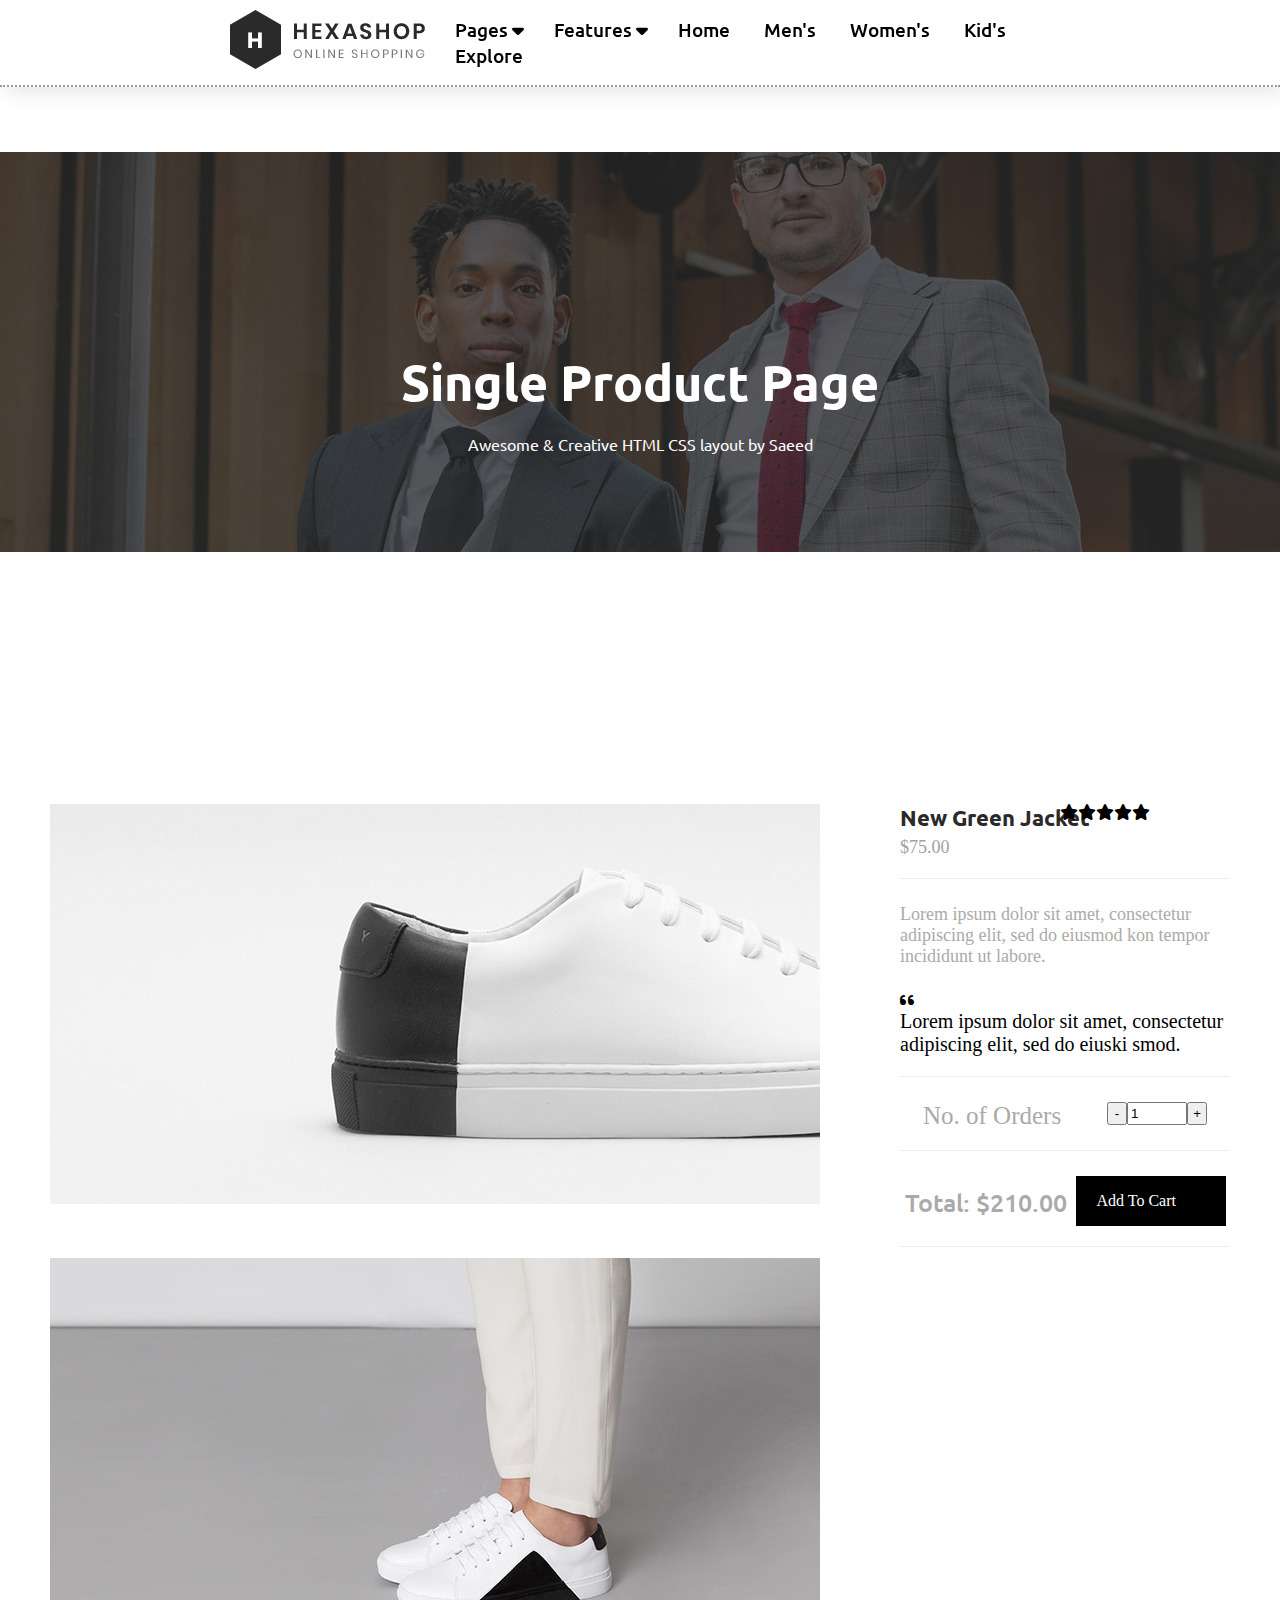
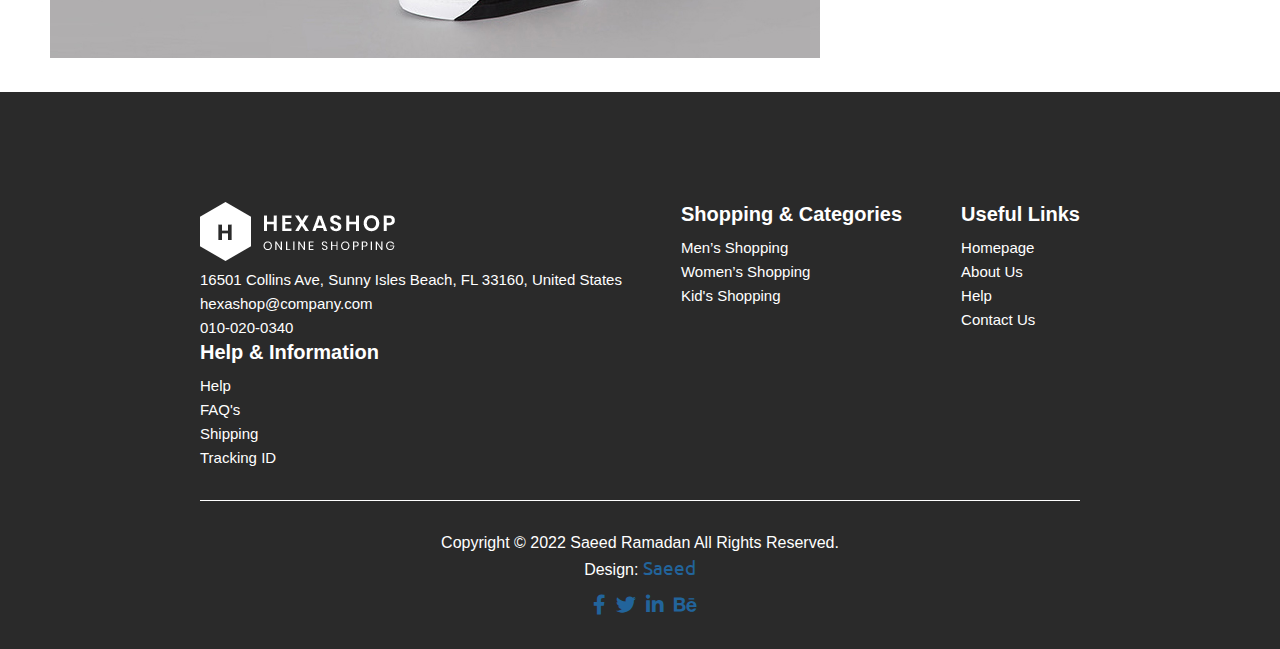
<file: single.html>
<!DOCTYPE html>
<html lang="en">
  <head>
    <meta charset="UTF-8" />
    <meta http-equiv="X-UA-Compatible" content="IE=edge" />
    <meta name="viewport" content="width=device-width, initial-scale=1.0" />
    <title>Single Product</title>
    <link rel="Icon" href="images/white-logo.png" />
    <link rel="preconnect" href="https://fonts.googleapis.com" />
    <link rel="preconnect" href="https://fonts.gstatic.com" crossorigin />
    <link
      href="https://fonts.googleapis.com/css2?family=Ubuntu&display=swap"
      rel="stylesheet"
    />
    <link href="fontawesome-free-6.0.0-web/css/all.css" rel="stylesheet" />
    

    <link rel="stylesheet" href="css/style.css" />
  </head>
  <body>
    <!--start of header-->
    <header>
      <div id="single-head">
        <a href="#" class="logo"><img src="images/logo.png" alt="" /></a>
      <nav class="navbar">
        <div class="links">
          <div class="dropdown">
            <button class="dropbtn">
              Pages
              <i class="fa fa-caret-down"></i>
            </button>
            <div class="dropdown-content">
              <a href="about-us.html">About Us</a>
              <a href="product.html">Products</a>
              <a href="single.html">Single product</a>
              <a href="#footer">Contact Us</a>
            </div>
          </div>
          <div class="dropdown">
            <button class="dropbtn">
              Features
              <i class="fa fa-caret-down"></i>
            </button>
            <div class="dropdown-content">
              <a href="#">Features Pages1</a>
              <a href="#">Features Pages2</a>
              <a href="#">Features Pages3</a>
              <a href="#">Template Pages4</a>
            </div>
          </div>
          <a href="#home">Home</a>
          <a href="#men">Men's</a>
          <a href="#women">Women's</a>
          <a href="#kid">Kid's</a>
  
          <a href="#explore">Explore</a>
        </div>

        <button class="toggle-menu">
          <span></span>
          <span></span>
          <span></span>
        </button>
      </nav>
      </div>
    </header>
    <!--end of header-->

    <!--start of single product-->
    <div class="single-container">
      <div class="row">
        <div class="col-lg-12">
          <div class="inner-content">
            <h2>Single Product Page</h2>
            <span>Awesome &amp; Creative HTML CSS layout by Saeed</span>
          </div>
        </div>
      </div>
    </div>
    <!--end of single product-->

    <!--start of product card-->
    <section class="section" id="product">
      <div class="card-container">
        <div class="single-row">
          <div class="col-lg-8">
            <div class="left-images">
              <img id="frist-single" src="images/single-product-01.jpg" alt="" />
              <img src="images/single-product-02.jpg" alt="" />
            </div>
          </div>
          <div class="col-lg-4">
            <div class="right-content">
              <h4>New Green Jacket</h4>
              <span class="price">$75.00</span>
              <ul class="stars">
                <li><i class="fa fa-star"></i></li>
                <li><i class="fa fa-star"></i></li>
                <li><i class="fa fa-star"></i></li>
                <li><i class="fa fa-star"></i></li>
                <li><i class="fa fa-star"></i></li>
              </ul>
              <span>Lorem ipsum dolor sit amet, consectetur adipiscing elit, sed do
                eiusmod kon tempor incididunt ut labore.</span
              >
              <div class="quote">
                <i class="fa fa-quote-left"></i>
                <p>
                  Lorem ipsum dolor sit amet, consectetur adipiscing elit, sed
                  do eiuski smod.
                </p>
              </div>
              <div class="quantity-content">
                <div class="left-content">
                  <h6>No. of Orders</h6>
                </div>
                <div class="right-content">
                  <div class="quantity buttons_added">
                    <input type="button" value="-" class="minus" /><input
                      type="number"
                      step="1"
                      min="1"
                      max=""
                      name="quantity"
                      value="1"
                      title="Qty"
                      class="input-text qty text"
                      size="4"
                      pattern=""
                      inputmode=""
                    /><input type="button" value="+" class="plus" />
                  </div>
                </div>
              </div>
              <div class="total">
                <h4>Total: $210.00</h4>
                <div class="main-border-button">
                  <a href="#">Add To Cart</a>
                </div>
              </div>
            </div>
          </div>
        </div>
      </div>
    </section>
    <!--end of product card-->

    <!--start of footer-->
    <footer>
      <div class="footer" id="footer">
        <div class="row">
          <div class="footer-container">
            <div class="col-lg-3">
              <div class="first-item">
                <div class="logo">
                  <img
                    src="images/white-logo.png"
                    alt="hexashop ecommerce templatemo"
                  />
                </div>
                <ul>
                  <li>
                    <a href="#"
                      >16501 Collins Ave, Sunny Isles Beach, FL 33160, United
                      States</a
                    >
                  </li>
                  <li><a href="#">hexashop@company.com</a></li>
                  <li><a href="#">010-020-0340</a></li>
                </ul>
              </div>
            </div>
            <div class="col-lg-3">
              <h4>Shopping &amp; Categories</h4>
              <ul>
                <li><a href="#">Men’s Shopping</a></li>
                <li><a href="#">Women’s Shopping</a></li>
                <li><a href="#">Kid's Shopping</a></li>
              </ul>
            </div>
            <div class="col-lg-3">
              <h4>Useful Links</h4>
              <ul>
                <li><a href="#">Homepage</a></li>
                <li><a href="#">About Us</a></li>
                <li><a href="#">Help</a></li>
                <li><a href="#">Contact Us</a></li>
              </ul>
            </div>
            <div class="col-lg-3">
              <h4>Help &amp; Information</h4>
              <ul>
                <li><a href="#">Help</a></li>
                <li><a href="#">FAQ's</a></li>
                <li><a href="#">Shipping</a></li>
                <li><a href="#">Tracking ID</a></li>
              </ul>
            </div>
          </div>

          <div class="col-lg-12">
            <div class="under-footer">
              <p>
                Copyright © 2022 Saeed Ramadan All Rights Reserved.

                <br />Design:
                <a
                  href="https://github.com/Saeed-Ramadan"
                  target="_parent"
                  title="free css templates"
                  >Saeed</a
                >
              </p>
              <ul>
                <li>
                  <a href="#"><i class="fa-brands fa-facebook-f"></i></a>
                </li>
                <li>
                  <a href="#"><i class="fa-brands fa-twitter"></i></a>
                </li>
                <li>
                  <a href="#"><i class="fa-brands fa-linkedin-in"></i></a>
                </li>
                <li>
                  <a href="#"><i class="fa-brands fa-behance"></i></a>
                </li>
              </ul>
            </div>
          </div>
        </div>
      </div>
    </footer>
    <!--end of footer-->

    <script src="./js/single.js"></script>
  </body>
</html>
</file>
<file: css/style.css>
.kids, .women, .men {
  padding: 4rem 0;
  margin-top: 50px;
}
.kids .head, .women .head, .men .head {
  margin-bottom: 30px;
  margin-left: 200px;
}
.kids .container, .women .container, .men .container {
  max-width: 900px;
  margin: 0 auto;
  padding: 0 20px;
}
.kids .slide-container, .women .slide-container, .men .slide-container {
  max-width: 1000px;
  display: flex;
  justify-content: center;
  align-items: center;
  margin: 0 auto;
}
.kids .arrow, .women .arrow, .men .arrow {
  width: 2rem;
  margin: 0 1rem;
}
.kids section, .women section, .men section {
  width: 100%;
  margin: 0 auto;
  display: flex;
  justify-content: flex-start;
  align-items: center;
  flex-wrap: nowrap;
  overflow-x: auto;
  -webkit-overflow-scrolling: touch;
}
.kids section::-webkit-scrollbar, .women section::-webkit-scrollbar, .men section::-webkit-scrollbar {
  height: 5px;
  width: 2px;
  border: 1px solid #d5d5d5;
  background: #d5d5d5;
}
.kids section::-webkit-scrollbar-thumb, .women section::-webkit-scrollbar-thumb, .men section::-webkit-scrollbar-thumb {
  background-color: rgba(143, 141, 141, 0.877);
  outline: 1px solid #000;
}
.kids section::-webkit-scrollbar-track, .women section::-webkit-scrollbar-track, .men section::-webkit-scrollbar-track {
  --webkit-box-shadow: inset 0 0 6px rgba(0, 0, 0, 0.3);
}
.kids section .thumbnail, .women section .thumbnail, .men section .thumbnail {
  flex: 0 0 auto;
  object-fit: cover;
  cursor: pointer;
  margin: 5px;
  border-radius: 3px;
  border: 1px solid #000;
  overflow: hidden;
  transform: scale(0.95);
  transition: all 0.3s;
}
.kids section .thumbnail:hover, .women section .thumbnail:hover, .men section .thumbnail:hover {
  transform: scale(1);
}
.kids .product-details, .women .product-details, .men .product-details {
  padding-bottom: 1rem;
  background-color: #ffffff;
}
.kids .product-details p, .women .product-details p, .men .product-details p {
  font-size: 1.6rem;
  padding-bottom: 1rem;
  color: rgba(143, 141, 141, 0.877);
  font-family: "Ubuntu", sans-serif;
  margin-left: 5px;
  margin-top: 5px;
}
.kids .product-details .heading, .women .product-details .heading, .men .product-details .heading {
  font-size: 25px;
  font-family: "Ubuntu", sans-serif;
  margin-left: 5px;
}
.kids .product-details .checked, .women .product-details .checked, .men .product-details .checked {
  float: right;
  margin-top: 10px;
  margin-right: 5px;
}
.kids .overlay1, .women .overlay1, .men .overlay1 {
  opacity: 0;
  transition: 0.5s ease;
}
.kids .overlay1 .btns, .women .overlay1 .btns, .men .overlay1 .btns {
  margin-left: 90px;
}
.kids .overlay1 .btns button, .women .overlay1 .btns button, .men .overlay1 .btns button {
  padding: 15px;
  background-color: rgba(143, 141, 141, 0.877);
  color: #000;
  border: none;
  border-radius: 2px;
  cursor: pointer;
  margin-right: 5px;
}
.kids .overlay1:hover, .women .overlay1:hover, .men .overlay1:hover {
  opacity: 1;
}

* {
  margin: 0;
  padding: 0;
  box-sizing: border-box;
  scroll-behavior: smooth;
}

.card-container .single-row .total .main-border-button a, .explore a, .content1 .left-content a, .content1 .right-content .con4 .overlay a, .content1 .right-content .con3 .overlay a, .content1 .right-content .con2 .overlay a, .content1 .right-content .con1 .overlay a {
  text-decoration: none;
  border: 1px solid #ffffff;
  padding: 15px 20px;
  display: block;
  width: 150px;
  color: #ffffff;
  margin-top: 20px;
}
.card-container .single-row .total .main-border-button a:hover, .explore a:hover, .content1 .left-content a:hover, .content1 .right-content .con4 .overlay a:hover, .content1 .right-content .con3 .overlay a:hover, .content1 .right-content .con2 .overlay a:hover, .content1 .right-content .con1 .overlay a:hover {
  background-color: #ffffff;
  color: #000;
}

.content1 .right-content .con4, .content1 .right-content .con3, .content1 .right-content .con2, .content1 .right-content .con1 {
  font-family: "Ubuntu", sans-serif;
}
.content1 .right-content .con4 h2, .content1 .right-content .con3 h2, .content1 .right-content .con2 h2, .content1 .right-content .con1 h2 {
  font-size: 30px;
  color: #ffffff;
  margin-top: 100px;
  margin-left: 135px;
  margin-bottom: 10px;
}
.content1 .right-content .con4 p, .content1 .right-content .con3 p, .content1 .right-content .con2 p, .content1 .right-content .con1 p {
  text-align: center;
  font-size: 20px;
  font-style: italic;
  color: #ffffff;
}
.content1 .right-content .con4 .overlay, .content1 .right-content .con3 .overlay, .content1 .right-content .con2 .overlay, .content1 .right-content .con1 .overlay {
  position: absolute;
  top: 0;
  bottom: 0;
  left: 0;
  right: 0;
  height: 85%;
  width: 85%;
  opacity: 0;
  transition: 0.5s ease;
  background-color: rgba(29, 29, 29, 0.938);
  margin: 5% 5%;
  padding: 20px;
}
.content1 .right-content .con4 .overlay h3, .content1 .right-content .con3 .overlay h3, .content1 .right-content .con2 .overlay h3, .content1 .right-content .con1 .overlay h3 {
  color: #ffffff;
  text-align: center;
  font-size: 30px;
  margin-top: 20px;
}
.content1 .right-content .con4 .overlay a, .content1 .right-content .con3 .overlay a, .content1 .right-content .con2 .overlay a, .content1 .right-content .con1 .overlay a {
  margin-left: 50px;
}
.content1 .right-content .con4:hover .overlay, .content1 .right-content .con3:hover .overlay, .content1 .right-content .con2:hover .overlay, .content1 .right-content .con1:hover .overlay {
  opacity: 1;
}

.row-container .section-heading, .social, .kids .head, .women .head, .men .head {
  font-family: "Ubuntu", sans-serif;
}
.row-container .section-heading h1, .social h1, .kids .head h1, .women .head h1, .men .head h1 {
  font-weight: 600;
  font-size: 35px;
  margin-bottom: 10px;
}
.row-container .section-heading p, .social p, .kids .head p, .women .head p, .men .head p {
  color: rgba(143, 141, 141, 0.877);
}

.social .six, .social .fifth, .social .fourth, .social .third, .social .second, .social .first {
  width: 185px;
}
.social .six .over, .social .fifth .over, .social .fourth .over, .social .third .over, .social .second .over, .social .first .over {
  opacity: 0;
  transition: 0.5s ease;
  background-color: rgba(29, 29, 29, 0.938);
  color: #fff;
  height: 100%;
  padding-top: 75%;
}
.social .six .over h4, .social .fifth .over h4, .social .fourth .over h4, .social .third .over h4, .social .second .over h4, .social .first .over h4 {
  margin-left: 20px;
  cursor: pointer;
}
.social .six .over .fa-brands, .social .fifth .over .fa-brands, .social .fourth .over .fa-brands, .social .third .over .fa-brands, .social .second .over .fa-brands, .social .first .over .fa-brands {
  margin-left: 20px;
  margin-top: 5px;
  cursor: pointer;
}
.social .six .over:hover, .social .fifth .over:hover, .social .fourth .over:hover, .social .third .over:hover, .social .second .over:hover, .social .first .over:hover {
  opacity: 1;
}

#about-head, #product-head, #single-head, #main-head {
  background-color: #ffffff;
  border-bottom: 2px dotted rgba(143, 141, 141, 0.877);
  width: 100%;
  display: flex;
  justify-content: space-between;
  align-items: center;
  padding: 10px 200px;
  font-family: "Ubuntu", sans-serif;
  position: fixed;
  z-index: 999;
  box-shadow: 5px 0 25px rgba(1, 1, 1, 0.15);
}
#about-head a, #product-head a, #single-head a, #main-head a {
  color: #000;
  text-decoration: none;
  font-size: 1.2em;
  font-weight: 500;
  padding-left: 30px;
  display: inline-block;
}
#about-head a:hover, #product-head a:hover, #single-head a:hover, #main-head a:hover {
  color: rgba(143, 141, 141, 0.877);
  transition: 0.5s;
}
#about-head .navbar .toggle-menu, #product-head .navbar .toggle-menu, #single-head .navbar .toggle-menu, #main-head .navbar .toggle-menu {
  border: none;
  width: 40px;
  cursor: pointer;
  margin-top: 15px;
  display: none;
  position: relative;
  z-index: 1001;
}
#about-head .navbar .toggle-menu .menu-active::before, #product-head .navbar .toggle-menu .menu-active::before, #single-head .navbar .toggle-menu .menu-active::before, #main-head .navbar .toggle-menu .menu-active::before {
  content: "";
  border-width: 10px;
  border-style: solid;
  border-color: transparent transparent #fff transparent;
  position: absolute;
  bottom: -15px;
  left: 10px;
}
#about-head .navbar .toggle-menu:focus, #product-head .navbar .toggle-menu:focus, #single-head .navbar .toggle-menu:focus, #main-head .navbar .toggle-menu:focus {
  outline: none;
}
#about-head .navbar .toggle-menu span, #product-head .navbar .toggle-menu span, #single-head .navbar .toggle-menu span, #main-head .navbar .toggle-menu span {
  display: block;
  background-color: #fff;
  height: 4px;
  margin-bottom: 4px;
}
@media (max-width: 991px) {
  #about-head .navbar .links, #product-head .navbar .links, #single-head .navbar .links, #main-head .navbar .links {
    display: none;
  }
  #about-head .navbar .links.open, #product-head .navbar .links.open, #single-head .navbar .links.open, #main-head .navbar .links.open {
    background-color: #fff;
    padding: 10px;
    display: block;
    position: absolute;
    left: 0;
    top: 50px;
    border-radius: 4px;
    text-align: left;
    display: flex;
    flex-direction: column;
  }
  #about-head .navbar .links.open a, #product-head .navbar .links.open a, #single-head .navbar .links.open a, #main-head .navbar .links.open a {
    color: var(--main-color);
    font-weight: bold;
  }
  #about-head .navbar .toggle-menu, #product-head .navbar .toggle-menu, #single-head .navbar .toggle-menu, #main-head .navbar .toggle-menu {
    display: inline-block;
  }
}
#about-head .navbar .dropdown, #product-head .navbar .dropdown, #single-head .navbar .dropdown, #main-head .navbar .dropdown {
  float: left;
  overflow: hidden;
  /* Dropdown button */
}
#about-head .navbar .dropdown .dropbtn, #product-head .navbar .dropdown .dropbtn, #single-head .navbar .dropdown .dropbtn, #main-head .navbar .dropdown .dropbtn {
  font-size: 1.2em;
  border: none;
  color: #000;
  font-weight: 500;
  padding-left: 30px;
  background-color: inherit;
  font-family: inherit;
}
#about-head .navbar .dropdown .dropbtn:hover, #product-head .navbar .dropdown .dropbtn:hover, #single-head .navbar .dropdown .dropbtn:hover, #main-head .navbar .dropdown .dropbtn:hover {
  color: rgba(143, 141, 141, 0.877);
  transition: 0.5s;
}
#about-head .navbar .dropdown .dropdown-content, #product-head .navbar .dropdown .dropdown-content, #single-head .navbar .dropdown .dropdown-content, #main-head .navbar .dropdown .dropdown-content {
  display: none;
  position: absolute;
  background-color: #e0dcdc86;
  min-width: 160px;
  box-shadow: 0px 8px 16px 0px rgba(0, 0, 0, 0.2);
  z-index: 1000;
}
#about-head .navbar .dropdown .dropdown-content a, #product-head .navbar .dropdown .dropdown-content a, #single-head .navbar .dropdown .dropdown-content a, #main-head .navbar .dropdown .dropdown-content a {
  float: none;
  color: #000;
  padding: 12px 16px;
  text-decoration: none;
  display: block;
  text-align: left;
  font-size: 16px;
}
#about-head .navbar .dropdown .dropdown-content a:hover, #product-head .navbar .dropdown .dropdown-content a:hover, #single-head .navbar .dropdown .dropdown-content a:hover, #main-head .navbar .dropdown .dropdown-content a:hover {
  background-color: #ffffff;
}
#about-head .navbar .dropdown:hover .dropdown-content, #product-head .navbar .dropdown:hover .dropdown-content, #single-head .navbar .dropdown:hover .dropdown-content, #main-head .navbar .dropdown:hover .dropdown-content {
  display: block;
}

@media (max-width: 991px) {
  #main-head {
    padding: 10px 20px;
  }
}
/*start of header*/
/*end of header*/
.content1 {
  display: grid;
  grid-template-columns: 1fr 1fr;
  gap: 20px;
  height: 80vh;
  width: 100%;
  padding: 100px 30px 30px 30px;
  font-family: "Ubuntu", sans-serif;
}
.content1 .left-content {
  background-image: url(../images/left-banner-image.jpg);
  background-repeat: no-repeat;
  background-size: cover;
  padding: 150px;
}
.content1 .left-content h1 {
  color: #ffffff;
  font-size: 50px;
  margin-top: 100px;
  margin-bottom: 10px;
}
.content1 .left-content p {
  color: #ffffff;
  font-size: 20px;
}
.content1 .right-content {
  display: grid;
  grid-template-columns: 1fr 1fr;
  grid-template-rows: 1fr 1fr;
  gap: 20px;
}
.content1 .right-content .con1 {
  position: relative;
  background-image: url(../images/baner-right-image-01.jpg);
  background-repeat: no-repeat;
  background-size: cover;
}
.content1 .right-content .con2 {
  position: relative;
  background-image: url(../images/baner-right-image-02.jpg);
  background-repeat: no-repeat;
  background-size: cover;
}
.content1 .right-content .con3 {
  position: relative;
  background-image: url(../images/baner-right-image-03.jpg);
  background-repeat: no-repeat;
  background-size: cover;
}
.content1 .right-content .con4 {
  position: relative;
  background-image: url(../images/baner-right-image-04.jpg);
  background-repeat: no-repeat;
  background-size: cover;
}

@media (max-width: 991px) {
  .content1 {
    display: grid;
    grid-template-columns: 1fr;
    padding: 100px 10px 30px 10px;
  }
  .content1 .left-content {
    padding: 120px;
  }
  .content1 .right-content {
    display: grid;
    grid-template-columns: 1fr;
    grid-template-rows: 1fr;
  }
  .content1 .right-content .con1 {
    height: 261px;
  }
  .content1 .right-content .con2 {
    height: 261px;
  }
  .content1 .right-content .con3 {
    height: 261px;
  }
  .content1 .right-content .con4 {
    height: 261px;
  }
}
/*start of men*/
.men {
  border-bottom: 2px dotted rgba(143, 141, 141, 0.877);
}

@media (max-width: 991px) {
  .men {
    margin-top: 800px;
  }
  .men .head {
    margin-left: 95px;
  }
  .men .head h1 {
    font-size: 30px;
  }
}
/*end of men*/
/*start of women*/
.women {
  border-bottom: 2px dotted rgba(143, 141, 141, 0.877);
}

@media (max-width: 991px) {
  .women .head {
    margin-left: 95px;
  }
  .women .head h1 {
    font-size: 30px;
  }
}
/*end of women*/
/*start of kids*/
.kids {
  border-bottom: 2px dotted rgba(143, 141, 141, 0.877);
}

@media (max-width: 991px) {
  .kids .head {
    margin-left: 95px;
  }
  .kids .head h1 {
    font-size: 30px;
  }
}
/*end of kids*/
/*start of Explore*/
#ex {
  font-size: 35px;
  font-weight: bolder;
  font-family: "Ubuntu", sans-serif;
  margin: 30px 200px 20px 200px;
}

.explore {
  font-family: "Ubuntu", sans-serif;
  display: grid;
  grid-template-columns: repeat(2, 1fr);
  margin: 30px 200px 20px 200px;
  border-bottom: 2px dotted rgba(143, 141, 141, 0.877);
}
.explore p {
  color: rgba(143, 141, 141, 0.877);
  margin-bottom: 30px;
  font-size: 20px;
  margin-top: 10px;
}
.explore a {
  background-color: #000;
  border: 1px solid #000;
}
.explore .right_explore {
  display: grid;
  grid-template-columns: repeat(2, 1fr);
  grid-template-rows: repeat(2, 1fr);
  margin-left: 20px;
}
.explore .right_explore .left-top {
  text-align: center;
}
.explore .right_explore .left-top h2 {
  margin-top: 100px;
  font-size: 30px;
}
.explore .right_explore .left-top p {
  font-style: italic;
}
.explore .right_explore .right-bottom {
  text-align: center;
}
.explore .right_explore .right-bottom h2 {
  margin-top: 100px;
  font-size: 30px;
}
.explore .right_explore .right-bottom p {
  font-style: italic;
}

@media (max-width: 991px) {
  .explore {
    display: grid;
    grid-template-columns: 1fr;
    margin: 30px 10px 20px 10px;
  }
}
/*end of Explore*/
/*start of social*/
.social {
  margin-left: 200px;
  margin-right: 200px;
  border-bottom: 2px dotted rgba(143, 141, 141, 0.877);
}
.social .social-content {
  display: flex;
  flex-wrap: wrap;
  margin-top: 50px;
  margin-bottom: 50px;
}
.social .first {
  background-image: url(../images/instagram-01.jpg);
}
.social .second {
  background-image: url(../images/instagram-02.jpg);
}
.social .third {
  background-image: url(../images/instagram-03.jpg);
}
.social .fourth {
  background-image: url(../images/instagram-04.jpg);
}
.social .fifth {
  background-image: url(../images/instagram-05.jpg);
}
.social .six {
  background-image: url(../images/instagram-06.jpg);
}

@media (max-width: 991px) {
  .social {
    margin-left: 20px;
    margin-right: 20px;
  }
}
/*end of social*/
/*start of subscribe*/
.row-container {
  display: grid;
  gap: 50px;
  grid-template-columns: repeat(2, 1fr);
  margin-right: 200px;
  margin-left: 200px;
  margin-top: 50px;
  margin-bottom: 50px;
  border-bottom: 2px dotted rgba(143, 141, 141, 0.877);
}
.row-container .section-heading {
  margin-bottom: 30px;
}
.row-container .row-form {
  display: flex;
  justify-content: space-between;
}
.row-container .row-form input {
  height: 40px;
  padding: 5px 50px 5px 0;
}
.row-container .row-form input::placeholder {
  color: rgba(143, 141, 141, 0.877);
  font-size: 18px;
  font-style: italic;
}
.row-container .row-form button {
  border: 1px solid #000;
  padding: 10px 10px;
  display: block;
  color: #ffffff;
  margin-left: 10px;
  margin-top: 2px;
  background-color: #000;
}
.row-container .row-form button:hover {
  background-color: #ffffff;
  color: #000;
}
.row-container .row-social {
  display: grid;
  margin-bottom: 50px;
  grid-template-columns: repeat(2, 1fr);
}
.row-container .row-social h3 {
  font-style: italic;
  font-weight: bold;
  font-family: "Ubuntu", sans-serif;
  margin-bottom: 5px;
  margin-top: 10px;
}
.row-container .row-social span {
  color: rgba(143, 141, 141, 0.877);
  font-family: "Ubuntu", sans-serif;
}
.row-container .row-social ul {
  list-style: none;
}
.row-container .row-social #fr {
  margin-bottom: 20px;
}
.row-container .row-social #fif a {
  text-decoration: none;
  color: rgba(143, 141, 141, 0.877);
  font-family: "Ubuntu", sans-serif;
}

@media (max-width: 600px) {
  .row-container {
    grid-template-columns: 1fr;
    margin-right: 20px;
    margin-left: 20px;
  }
}
/*End of subscribe*/
/*Start of footer*/
.footer {
  font-family: "Poppins", sans-serif;
  background-color: #2a2a2a;
  padding: 60px 0px 30px 0px;
  color: #ffffff;
  line-height: 1.5em;
}
.footer .footer-container {
  padding-bottom: 30px;
  border-bottom: 1px solid #fff;
  margin-top: 50px;
  margin-left: 200px;
  margin-right: 200px;
  display: flex;
  flex-wrap: wrap;
  justify-content: space-between;
}
.footer .footer-container h4 {
  font-size: 20px;
  margin-bottom: 10px;
}
.footer .footer-container ul {
  list-style: none;
}
.footer .footer-container a {
  text-decoration: none;
  color: #ffffff;
  line-height: 15px;
  font-size: 15px;
}
.footer .footer-container a:hover {
  color: rgba(143, 141, 141, 0.877);
}
.footer .under-footer {
  text-align: center;
  margin-top: 30px;
}
.footer .under-footer ul {
  list-style: none;
  display: flex;
  justify-content: center;
  margin-top: 10px;
}
.footer .under-footer a {
  color: #22649b;
  font: 1.2em "Ubuntu", sans-serif;
  text-decoration: none;
}
.footer .under-footer a:hover {
  color: rgba(143, 141, 141, 0.877);
}
.footer .under-footer .fa-brands {
  margin-left: 10px;
  font-size: 20px;
}

/*end of footer*/
/*-----------------------------------*/
/*start of single product page*/
/*start of single-container */
#single-head {
  margin-top: -50px;
}

@media (max-width: 991px) {
  #single-head {
    padding: 10px 20px;
  }
}
.single-container {
  background-image: url(../images/products-page-heading.jpg);
  margin-top: 50px;
  background-position: center;
  background-repeat: no-repeat;
  background-size: contain;
  margin-bottom: 50px;
  padding: 300px 100px 200px 100px;
}
.single-container .inner-content {
  text-align: center;
  color: #ffffff;
  font-family: "Ubuntu", sans-serif;
}
.single-container .inner-content h2 {
  font-size: 50px;
  margin-bottom: 20px;
}

/*end of single-container */
/*start of product card*/
.card-container {
  padding: 100px 50px 30px 50px;
}
.card-container #frist-single {
  margin-bottom: 50px;
}
.card-container .single-row {
  display: grid;
  grid-template-columns: repeat(2, 1fr);
  gap: 80px;
  overflow: hidden;
}
.card-container .single-row .right-content {
  position: relative;
  z-index: 3;
}
.card-container .single-row .right-content h4 {
  font-size: 22px;
  font-family: "Ubuntu", sans-serif;
  color: #2a2a2a;
  display: block;
}
.card-container .single-row .right-content .stars {
  position: absolute;
  right: 0;
  top: 0;
  display: flex;
  margin-right: 80px;
}
.card-container .single-row .right-content .stars li {
  padding: 0;
  margin: 0;
  list-style: none;
}
.card-container .single-row .price {
  font-size: 18px;
  color: #a1a1a1;
  font-weight: 500;
  display: block;
  margin-top: 5px;
  border-bottom: 1px solid #eee;
  padding-bottom: 20px;
}
.card-container .single-row span {
  font-size: 18px;
  color: #aaaaaa;
  font-weight: 500;
  display: block;
  margin-top: 25px;
}
.card-container .single-row .quote {
  border-bottom: 1px solid #eee;
  padding-bottom: 20px;
  margin-top: 25px;
}
.card-container .single-row .quote p {
  font-size: 20px;
  color: #000000;
  font-weight: 500;
}
.card-container .single-row .quantity-content {
  border-bottom: 1px solid #eee;
  padding-bottom: 20px;
  margin-top: 25px;
  display: flex;
  justify-content: space-around;
}
.card-container .single-row .quantity-content h6 {
  font-size: 25px;
  color: #aaaaaa;
  font-weight: 500;
}
.card-container .single-row .quantity-content .quantity input {
  width: 60px;
  padding: 2px;
}
.card-container .single-row .quantity-content .quantity .minus {
  width: 20px;
}
.card-container .single-row .quantity-content .quantity .plus {
  width: 20px;
}
.card-container .single-row .total {
  border-bottom: 1px solid #eee;
  padding-bottom: 20px;
  margin-top: 25px;
  display: flex;
  justify-content: space-around;
}
.card-container .single-row .total h4 {
  font-size: 25px;
  color: #aaaaaa;
  font-weight: 500;
  margin-top: 10px;
}
.card-container .single-row .total .main-border-button a {
  margin-top: 0;
  background-color: #000;
  border: 1px solid #000;
}

@media (max-width: 991px) {
  .card-container {
    padding: 10px 10px 30px 10px;
  }
  .card-container .single-row {
    display: grid;
    grid-template-columns: 1fr;
  }
  .card-container .single-row .right-content {
    width: 544px;
    margin-left: 20px;
  }
}
/*end of product card*/
/*end of single product page*/
/*start of product page*/
/*start of product*/
#product-head {
  margin-top: -50px;
}

@media (max-width: 991px) {
  #product-head {
    padding: 10px 20px;
  }
}
.pro {
  padding: 4rem 0;
  margin: 50px 165px 50px 165px;
}
.pro .head {
  font-family: "Ubuntu", sans-serif;
  text-align: center;
  margin-bottom: 30px;
  margin-left: 100px;
}
.pro .head h1 {
  font-weight: 600;
  font-size: 35px;
  margin-bottom: 10px;
}
.pro .head p {
  color: rgba(143, 141, 141, 0.877);
}
.pro .container-product {
  margin: 0 auto;
  padding: 0 20px;
}
.pro .slide-container {
  display: flex;
  justify-content: center;
  align-items: center;
  margin: 0 auto;
}
.pro .arrow {
  width: 2rem;
  margin: 0 1rem;
}
.pro section {
  width: 100%;
  margin: 0 auto;
  display: grid;
  grid-template-columns: repeat(3, 1fr);
}
.pro section .thumbnail {
  flex: 0 0 auto;
  object-fit: cover;
  cursor: pointer;
  margin: 5px;
  border-radius: 3px;
  border: 1px solid #000;
  overflow: hidden;
  transform: scale(0.95);
  transition: all 0.3s;
}
.pro section .thumbnail:hover {
  transform: scale(1);
}
.pro .product-details {
  padding-bottom: 1rem;
  background-color: #ffffff;
}
.pro .product-details p {
  font-size: 1.6rem;
  padding-bottom: 1rem;
  color: rgba(143, 141, 141, 0.877);
  font-family: "Ubuntu", sans-serif;
  margin-left: 5px;
  margin-top: 5px;
}
.pro .product-details .heading {
  font-size: 25px;
  font-family: "Ubuntu", sans-serif;
  margin-left: 5px;
}
.pro .product-details .checked {
  float: right;
  margin-top: 10px;
  margin-right: 5px;
}
.pro .overlay1 {
  opacity: 0;
  transition: 0.5s ease;
}
.pro .overlay1 .btns {
  margin-left: 90px;
}
.pro .overlay1 .btns button {
  padding: 15px;
  background-color: rgba(143, 141, 141, 0.877);
  color: #000;
  border: none;
  border-radius: 2px;
  cursor: pointer;
  margin-right: 5px;
}
.pro .overlay1:hover {
  opacity: 1;
}

.pagination {
  margin-left: 620px;
  margin-top: -80px;
  margin-bottom: 50px;
}
.pagination ul {
  width: 100%;
  padding-left: 0;
  list-style: none;
  border-radius: 0.25rem;
  display: flex;
}
.pagination ul a {
  width: 44px;
  height: 44px;
  border: 1px solid #2a2a2a;
  display: inline-block;
  text-align: center;
  line-height: 44px;
  font-size: 14px;
  font-weight: 500;
  color: #2a2a2a;
  text-decoration: none;
  margin-left: 10px;
}
.pagination ul a:hover {
  background-color: #000;
  color: #ffffff;
}

@media (max-width: 991px) {
  .pro {
    margin: 50px 10px 50px 10px;
  }
  .pro .container-product {
    display: flex;
    flex-wrap: wrap;
    justify-content: center;
  }
  .pro .head {
    margin-left: 35px;
  }
  .pro .head h1 {
    font-size: 30px;
  }

  .pagination {
    margin-left: 160px;
  }
}
/*end of product*/
/*end of product page*/
/*start of about us page*/
#about-head {
  margin-top: -50px;
}

/*start of about container*/
.about-container {
  background-image: url(../images/about-us-page-heading.jpg);
  margin-top: 50px;
  background-position: center;
  background-repeat: no-repeat;
  background-size: contain;
  margin-bottom: 50px;
  padding: 300px 100px 200px 100px;
}
.about-container .inner-content {
  text-align: center;
  color: #ffffff;
  font-family: "Ubuntu", sans-serif;
}
.about-container .inner-content h2 {
  font-size: 50px;
  margin-bottom: 20px;
}

/*end of about container*/
/*start of about us*/
.about-us {
  margin: 50px 200px 50px 200px;
}
.about-us .us-container {
  display: flex;
}
.about-us .us-container .left-image {
  margin-right: 25px;
}
.about-us .us-container .right-content {
  margin-left: 25px;
}
.about-us .us-container .right-content h4 {
  font-size: 34px;
  font-weight: 700;
  color: #2a2a2a;
}
.about-us .us-container .right-content p {
  font-size: 15px;
  color: #aaaaaa;
  font-weight: 500;
  display: block;
}
.about-us .us-container .right-content .quote {
  font-style: italic;
  color: #2a2a2a;
  font-weight: 500;
  font-size: 20px;
  margin-top: 25px;
  margin-bottom: 20px;
}
.about-us .us-container .right-content ul {
  list-style: none;
  display: flex;
  justify-content: center;
  margin-top: 10px;
}
.about-us .us-container .right-content a {
  text-decoration: none;
  border: 1px solid #ffffff;
  padding: 15px 5px 5px 5px;
  width: 50px;
  height: 50px;
  border-radius: 50%;
  display: block;
  color: #000;
  margin-top: 20px;
}
.about-us .us-container .right-content a:hover {
  background-color: #000;
  color: #ffffff;
  transition: all 1s ease;
}
.about-us .us-container .right-content .fa-brands {
  margin-left: 10px;
  font-size: 20px;
}

@media (max-width: 991px) {
  #about-head {
    padding: 10px 20px;
  }
}
@media (max-width: 600px) {
  .about-us {
    overflow: hidden;
    margin: 50px 10px;
  }
  .about-us .us-container {
    display: flex;
    flex-direction: column;
  }
}
/*end of about us*/
/*start of our team*/
.our-team {
  margin: 50px 200px 50px 200px;
}
.our-team .section-heading {
  text-align: center;
  font-family: "Ubuntu", sans-serif;
}
.our-team .section-heading h2 {
  font-weight: 600;
  font-size: 40px;
  margin-bottom: 10px;
}
.our-team .section-heading p {
  color: rgba(143, 141, 141, 0.877);
}
.our-team .our-container {
  margin-top: 50px;
  display: flex;
  flex-wrap: wrap;
  justify-content: space-between;
}
.our-team .our-container .down-content {
  text-align: center;
  font-family: "Ubuntu", sans-serif;
}
.our-team .our-container .down-content h4 {
  font-weight: 600;
  font-size: 25px;
  margin-bottom: 10px;
}
.our-team .our-container .down-content p {
  color: rgba(143, 141, 141, 0.877);
}
.our-team .our-container .thumb {
  position: relative;
  display: block;
}
.our-team .our-container .thumb .hover-effect {
  position: absolute;
  background-color: rgba(0, 0, 0, 0.9);
  width: 100%;
  text-align: center;
  top: 0px;
  bottom: 0px;
  opacity: 0;
  transition: all 0.3s ease 0s;
}
.our-team .our-container .thumb .hover-effect:hover {
  opacity: 1;
}
.our-team .our-container .thumb .hover-effect ul {
  list-style: none;
  display: flex;
  justify-content: center;
  margin-top: 10px;
}
.our-team .our-container .thumb .hover-effect ul li {
  padding-left: 20px;
}
.our-team .our-container .thumb .hover-effect a {
  text-decoration: none;
  padding: 15px 15px 5px 5px;
  width: 50px;
  height: 50px;
  border-radius: 50%;
  display: block;
  color: #000;
  margin-top: 120px;
  background-color: #ffffff;
}
.our-team .our-container .thumb .hover-effect a:hover {
  background-color: #000;
  color: #ffffff;
  transition: all 1s ease;
}
.our-team .our-container .thumb .hover-effect .fa-brands {
  margin-left: 10px;
  font-size: 20px;
}
@media (max-width: 600px) {
  .our-team .our-container {
    justify-content: space-around;
  }
  .our-team .section-heading h2 {
    font-size: 30px;
  }
}

/*end of our team*/
/*start of services*/
.services .section-heading {
  text-align: center;
  font-family: "Ubuntu", sans-serif;
}
.services .section-heading h2 {
  font-weight: 600;
  font-size: 40px;
  margin-bottom: 10px;
}
.services .section-heading p {
  color: rgba(143, 141, 141, 0.877);
}
.services .content {
  display: flex;
  justify-content: center;
  flex-direction: row;
  flex-wrap: wrap;
  margin-top: 50px;
}
.services .card {
  background-color: #fff;
  width: 18em;
  box-shadow: 0 5px 25px rgba(1, 1, 1, 0.15);
  border-radius: 10px;
  padding: 20px;
  margin: 15px;
  transition: 0.7s ease;
}
.services .card:hover {
  transform: scale(1.1);
}
.services .icon img {
  width: 255px;
}
.services .info {
  text-align: center;
  margin-bottom: 20px;
}
.services .info h3 {
  color: var(--main-color);
  font-size: 1.5em;
  font-weight: 700;
  margin-bottom: 20px;
  font-family: Poppins, sans-serif;
  color: #2a2a2a;
}
.services .info p {
  font-size: 14px;
  line-height: 25px;
  color: #2a2a2a;
}

/*end of services*/
/*end of about us page*/

/*# sourceMappingURL=style.css.map */
</file>
